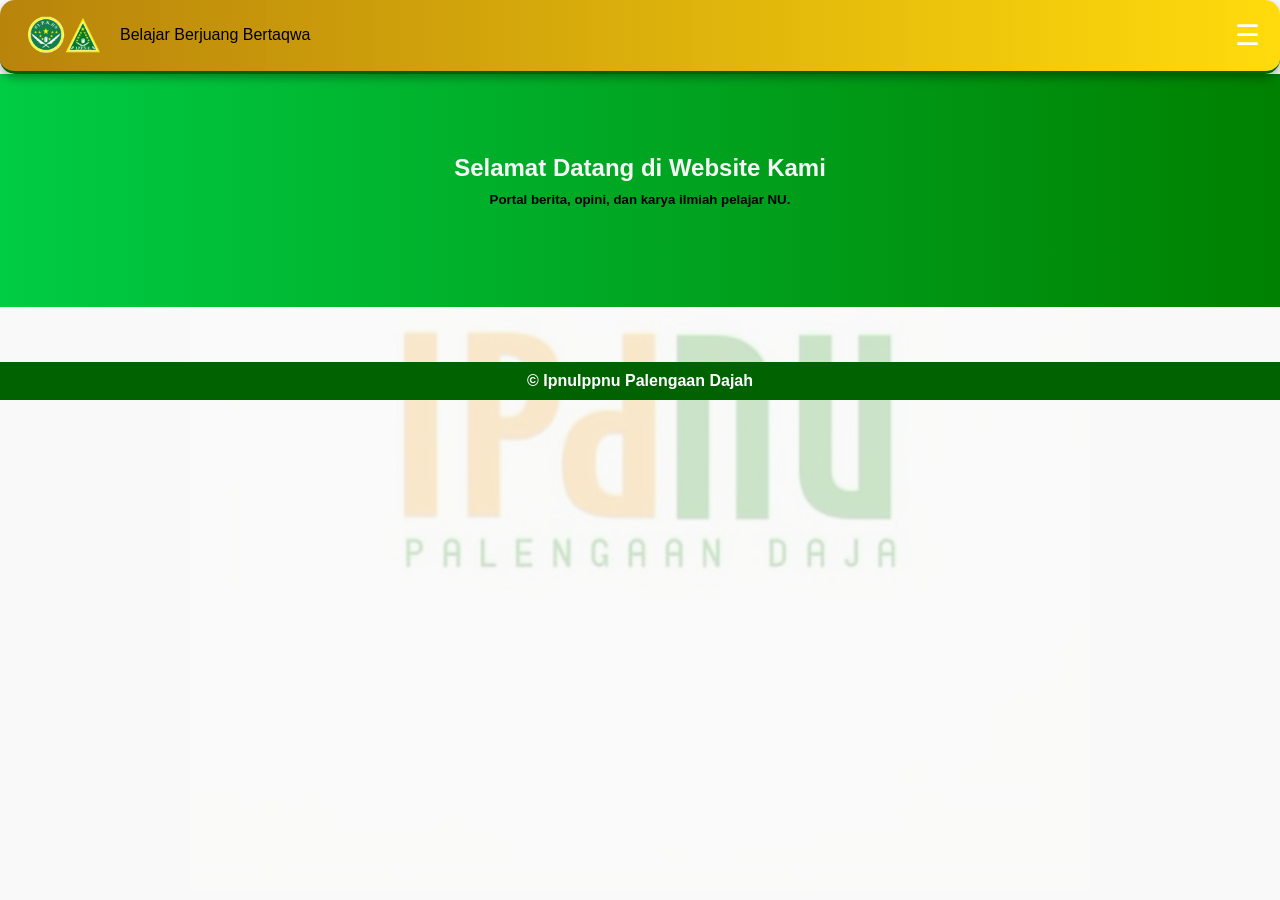
<file: index.html>
<!DOCTYPE html>
<html lang="id">
  <head>
    <meta charset="UTF-8" />
    <meta name="viewport" content="width=device-width, initial-scale=1.0" />
    <title>IPNU IPPNU Media</title>
    <link rel="stylesheet" href="style.css" />
    <script defer src="script.js"></script>
  </head>
  <body class="home">
    <!-- Navbar -->
    <header class="navbar">
      <div class="logo">
        <img src="assets/logo resmi.png.png" alt="Logo" />
        <span>Belajar Berjuang Bertaqwa</span>
      </div>

      <!-- Tombol menu selalu ada -->
      <button class="menu-toggle" id="menu-toggle">&#9776;</button>

      <nav class="nav-links" id="nav-links">
        <ul>
          <li><a href="index.html" class="active">Beranda</a></li>
          <li class="dropdown">
            <a href="#">Tentang Kami</a>
            <ul class="dropdown-menu">
              <li><a href="sejarah.html">Sejarah</a></li>
              <li><a href="visi-misi.html">Visi & Misi</a></li>
            </ul>
          </li>
          <li class="dropdown">
            <a href="#">Karya Ilmiah</a>
            <ul class="dropdown-menu">
              <li><a href="artikel.html">Artikel</a></li>
              <li><a href="opini.html">Opini</a></li>
              <li><a href="esai.html">Esai</a></li>
            </ul>
          </li>
          <li><a href="sarandanmasukan.html">Saran & Masukan</a></li>
        </ul>
      </nav>
    </header>

    <!-- Hero -->
    <section class="hero">
      <h1>Selamat Datang di Website Kami</h1>
      <h5><p>Portal berita, opini, dan karya ilmiah pelajar NU.</p></h5>
    </section>

    <footer>
      <p>&copy; IpnuIppnu Palengaan Dajah</p>
    </footer>
  </body>
</html>
</file>
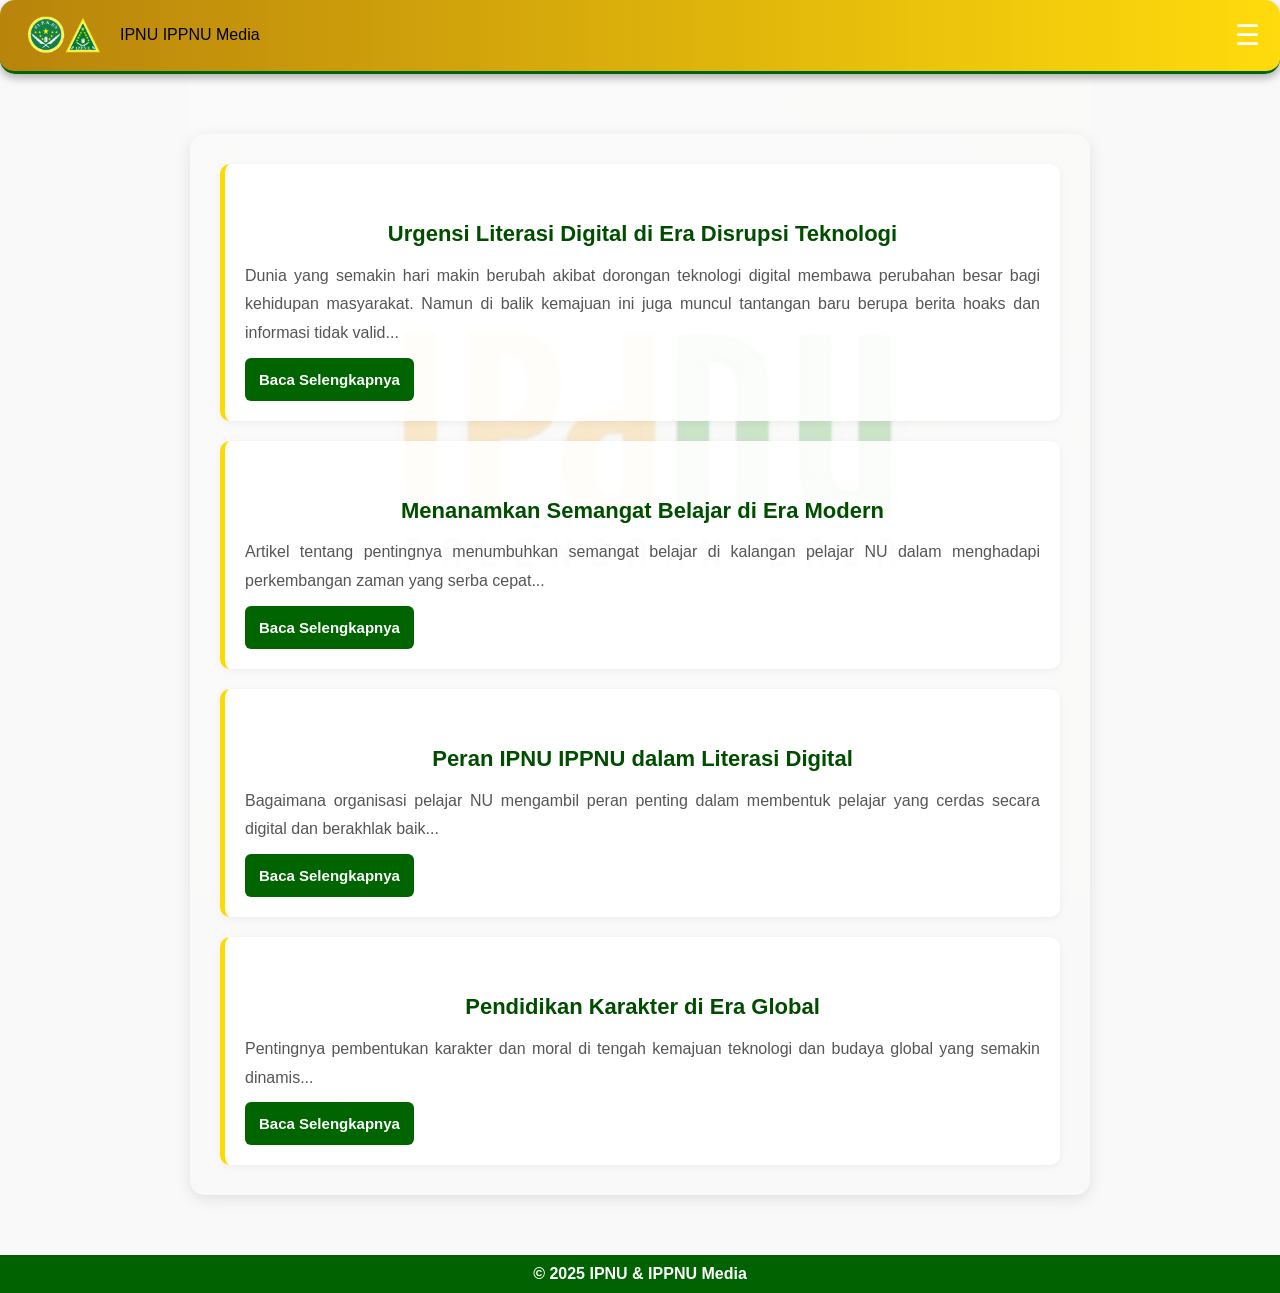
<file: artikel.html>
<!DOCTYPE html>
<html lang="id">
  <head>
    <meta charset="UTF-8" />
    <meta name="viewport" content="width=device-width, initial-scale=1.0" />
    <title>Artikel - IPNU IPPNU Media</title>
    <link rel="stylesheet" href="style.css" />
    <style>
      /* ======== Halaman Artikel ======== */
      .artikel-list {
        max-width: 900px;
        margin: 60px auto;
        background: rgba(255, 255, 255, 0.85);
        padding: 30px;
        border-radius: 15px;
        box-shadow: 0 4px 15px rgba(0, 0, 0, 0.1);
        display: flex;
        flex-direction: column;
        gap: 20px;
      }

      .artikel-card {
        background: rgba(255, 255, 255, 0.9);
        border-left: 5px solid #ffd900;
        border-radius: 10px;
        padding: 20px;
        box-shadow: 0 2px 8px rgba(0, 0, 0, 0.05);
        transition: transform 0.3s, box-shadow 0.3s;
      }

      .artikel-card:hover {
        transform: translateY(-4px);
        box-shadow: 0 4px 12px rgba(0, 0, 0, 0.1);
      }

      .artikel-card h2 {
        color: #004d00;
        font-size: 22px;
        margin-bottom: 8px;
      }

      .artikel-card p {
        color: #555;
        font-size: 16px;
        text-align: justify;
        margin-bottom: 10px;
      }

      .btn-baca {
        display: inline-block;
        background: #006400;
        color: #fff;
        padding: 8px 14px;
        border-radius: 6px;
        font-size: 15px;
        text-decoration: none;
        font-weight: bold;
        transition: background 0.3s;
      }

      .btn-baca:hover {
        background: #ffd900;
        color: #004d00;
      }

      @media (max-width: 768px) {
        .artikel-list {
          padding: 20px;
        }
        .artikel-card h2 {
          font-size: 20px;
        }
        .artikel-card p {
          font-size: 15px;
        }
      }
    </style>
  </head>
  <body>
    <!-- Navbar -->
    <header class="navbar">
      <div class="logo">
        <img src="assets/logo resmi.png.png" alt="Logo" />
        <span>IPNU IPPNU Media</span>
      </div>
      <button class="menu-toggle" id="menu-toggle">&#9776;</button>

      <nav class="nav-links" id="nav-links">
        <ul>
          <li><a href="index.html">Beranda</a></li>
          <li class="dropdown">
            <a href="#">Tentang Kami</a>
            <ul class="dropdown-menu">
              <li><a href="sejarah.html">Sejarah</a></li>
              <li><a href="visi-misi.html">Visi & Misi</a></li>
            </ul>
          </li>

          <li class="dropdown">
            <a href="#" class="active">Karya Ilmiah</a>
            <ul class="dropdown-menu">
              <li><a href="artikel.html" class="active">Artikel</a></li>
              <li><a href="opini.html">Opini</a></li>
              <li><a href="esai.html">Esai</a></li>
              <li><a href="puisi.html">Puisi</a></li>
            </ul>
          </li>
          <li><a href="sarandanmasukan.html">Saran & Masukan</a></li>
        </ul>
      </nav>
    </header>

    <!-- Daftar Artikel -->
    <main class="artikel-list">
      <div class="artikel-card">
        <h2>Urgensi Literasi Digital di Era Disrupsi Teknologi</h2>
        <p>
          Dunia yang semakin hari makin berubah akibat dorongan teknologi
          digital membawa perubahan besar bagi kehidupan masyarakat. Namun di
          balik kemajuan ini juga muncul tantangan baru berupa berita hoaks dan
          informasi tidak valid...
        </p>
        <a href="artikel1.html" class="btn-baca">Baca Selengkapnya</a>
      </div>

      <div class="artikel-card">
        <h2>Menanamkan Semangat Belajar di Era Modern</h2>
        <p>
          Artikel tentang pentingnya menumbuhkan semangat belajar di kalangan
          pelajar NU dalam menghadapi perkembangan zaman yang serba cepat...
        </p>
        <a href="artikel2.html" class="btn-baca">Baca Selengkapnya</a>
      </div>

      <div class="artikel-card">
        <h2>Peran IPNU IPPNU dalam Literasi Digital</h2>
        <p>
          Bagaimana organisasi pelajar NU mengambil peran penting dalam
          membentuk pelajar yang cerdas secara digital dan berakhlak baik...
        </p>
        <a href="artikel3.html" class="btn-baca">Baca Selengkapnya</a>
      </div>

      <div class="artikel-card">
        <h2>Pendidikan Karakter di Era Global</h2>
        <p>
          Pentingnya pembentukan karakter dan moral di tengah kemajuan teknologi
          dan budaya global yang semakin dinamis...
        </p>
        <a href="artikel4.html" class="btn-baca">Baca Selengkapnya</a>
      </div>
    </main>

    <!-- Footer -->
    <footer>
      <p>&copy; 2025 IPNU & IPPNU Media</p>
    </footer>

    <!-- Script -->
    <script>
      document
        .getElementById("menu-toggle")
        .addEventListener("click", function () {
          document.getElementById("nav-links").classList.toggle("active");
        });
    </script>
  </body>
</html>
</file>
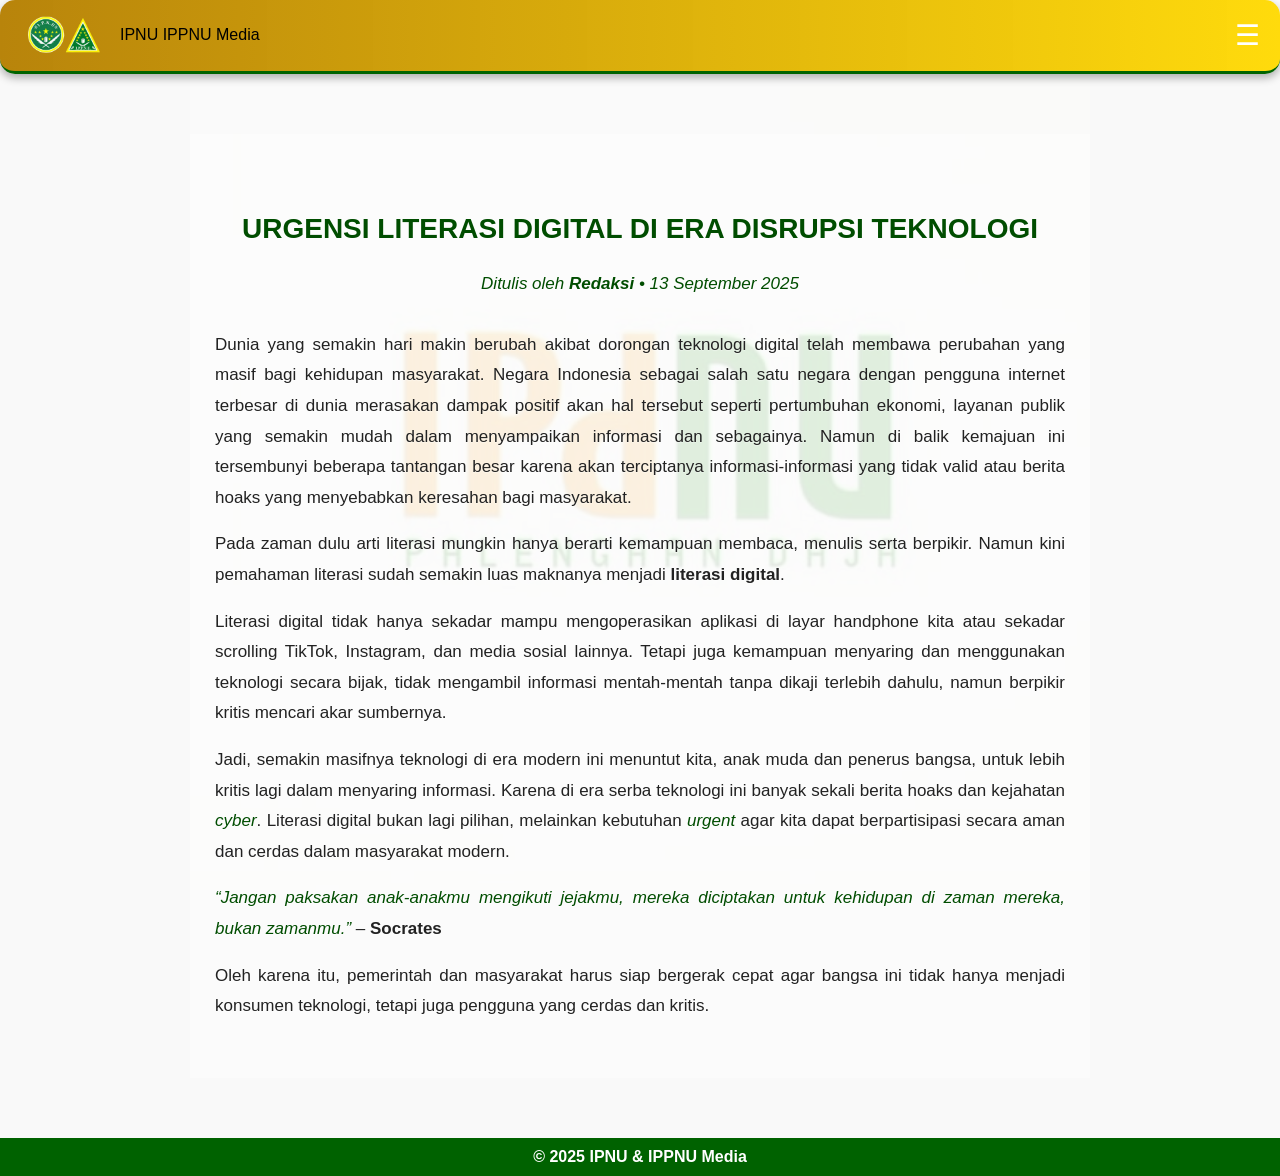
<file: artikel1.html>
<!DOCTYPE html>
<html lang="id">
  <head>
    <meta charset="UTF-8" />
    <meta name="viewport" content="width=device-width, initial-scale=1.0" />
    <title>Urgensi Literasi Digital di Era Disrupsi Teknologi</title>
    <link rel="stylesheet" href="style.css" />
    <style>
      /* Hapus box putih & biarkan background terlihat */
      main.artikel-page {
        max-width: 900px;
        margin: 60px auto;
        background: transparent; /* hilangkan warna latar */
        padding: 40px 25px;
        line-height: 1.8;
        color: #222;
        text-shadow: 0 1px 1px rgba(255, 255, 255, 0.4); /* biar tetap jelas di atas background */
      }

      .artikel-page h2 {
        color: #004d00;
        text-align: center;
        font-size: 28px;
        margin-bottom: 15px;
      }

      .artikel-page .meta {
        text-align: center;
        color: #333;
        font-style: italic;
        margin-bottom: 30px;
      }

      .artikel-page p {
        text-align: justify;
        margin-bottom: 16px;
        font-size: 17px;
      }

      .artikel-page i {
        color: #004d00;
      }
    </style>
  </head>
  <body>
    <!-- Navbar -->
    <header class="navbar">
      <div class="logo">
        <img src="assets/logo resmi.png.png" alt="Logo" />
        <span>IPNU IPPNU Media</span>
      </div>
      <button class="menu-toggle" id="menu-toggle">&#9776;</button>

      <nav class="nav-links" id="nav-links">
        <ul>
          <li><a href="index.html">Beranda</a></li>
          <li class="dropdown">
            <a href="#">Tentang Kami</a>
            <ul class="dropdown-menu">
              <li><a href="sejarah.html">Sejarah</a></li>
              <li><a href="visi-misi.html">Visi & Misi</a></li>
            </ul>
          </li>
          <li class="dropdown">
            <a href="#" class="active">Karya Ilmiah</a>
            <ul class="dropdown-menu">
              <li><a href="artikel.html" class="active">Artikel</a></li>
              <li><a href="opini.html">Opini</a></li>
              <li><a href="esai.html">Esai</a></li>
              <li><a href="puisi.html">Puisi</a></li>
            </ul>
          </li>
          <li><a href="sarandanmasukan.html">Saran & Masukan</a></li>
        </ul>
      </nav>
    </header>

    <!-- Isi Artikel -->
    <main class="artikel-page">
      <article class="artikel">
        <h2>URGENSI LITERASI DIGITAL DI ERA DISRUPSI TEKNOLOGI</h2>
        <p class="meta">
          <i>Ditulis oleh <b>Redaksi</b> • 13 September 2025</i>
        </p>

        <p>
          Dunia yang semakin hari makin berubah akibat dorongan teknologi
          digital telah membawa perubahan yang masif bagi kehidupan masyarakat.
          Negara Indonesia sebagai salah satu negara dengan pengguna internet
          terbesar di dunia merasakan dampak positif akan hal tersebut seperti
          pertumbuhan ekonomi, layanan publik yang semakin mudah dalam
          menyampaikan informasi dan sebagainya. Namun di balik kemajuan ini
          tersembunyi beberapa tantangan besar karena akan terciptanya
          informasi-informasi yang tidak valid atau berita hoaks yang
          menyebabkan keresahan bagi masyarakat.
        </p>

        <p>
          Pada zaman dulu arti literasi mungkin hanya berarti kemampuan membaca,
          menulis serta berpikir. Namun kini pemahaman literasi sudah semakin
          luas maknanya menjadi <b>literasi digital</b>.
        </p>

        <p>
          Literasi digital tidak hanya sekadar mampu mengoperasikan aplikasi di
          layar handphone kita atau sekadar scrolling TikTok, Instagram, dan
          media sosial lainnya. Tetapi juga kemampuan menyaring dan menggunakan
          teknologi secara bijak, tidak mengambil informasi mentah-mentah tanpa
          dikaji terlebih dahulu, namun berpikir kritis mencari akar sumbernya.
        </p>

        <p>
          Jadi, semakin masifnya teknologi di era modern ini menuntut kita, anak
          muda dan penerus bangsa, untuk lebih kritis lagi dalam menyaring
          informasi. Karena di era serba teknologi ini banyak sekali berita
          hoaks dan kejahatan <i>cyber</i>. Literasi digital bukan lagi pilihan,
          melainkan kebutuhan <i>urgent</i> agar kita dapat berpartisipasi
          secara aman dan cerdas dalam masyarakat modern.
        </p>

        <p>
          <i
            >“Jangan paksakan anak-anakmu mengikuti jejakmu, mereka diciptakan
            untuk kehidupan di zaman mereka, bukan zamanmu.”</i
          >
          – <b>Socrates</b>
        </p>

        <p>
          Oleh karena itu, pemerintah dan masyarakat harus siap bergerak cepat
          agar bangsa ini tidak hanya menjadi konsumen teknologi, tetapi juga
          pengguna yang cerdas dan kritis.
        </p>
      </article>
    </main>

    <!-- Footer -->
    <footer>
      <p>&copy; 2025 IPNU & IPPNU Media</p>
    </footer>

    <!-- Script -->
    <script>
      document
        .getElementById("menu-toggle")
        .addEventListener("click", function () {
          document.getElementById("nav-links").classList.toggle("active");
        });
    </script>
  </body>
</html>
</file>
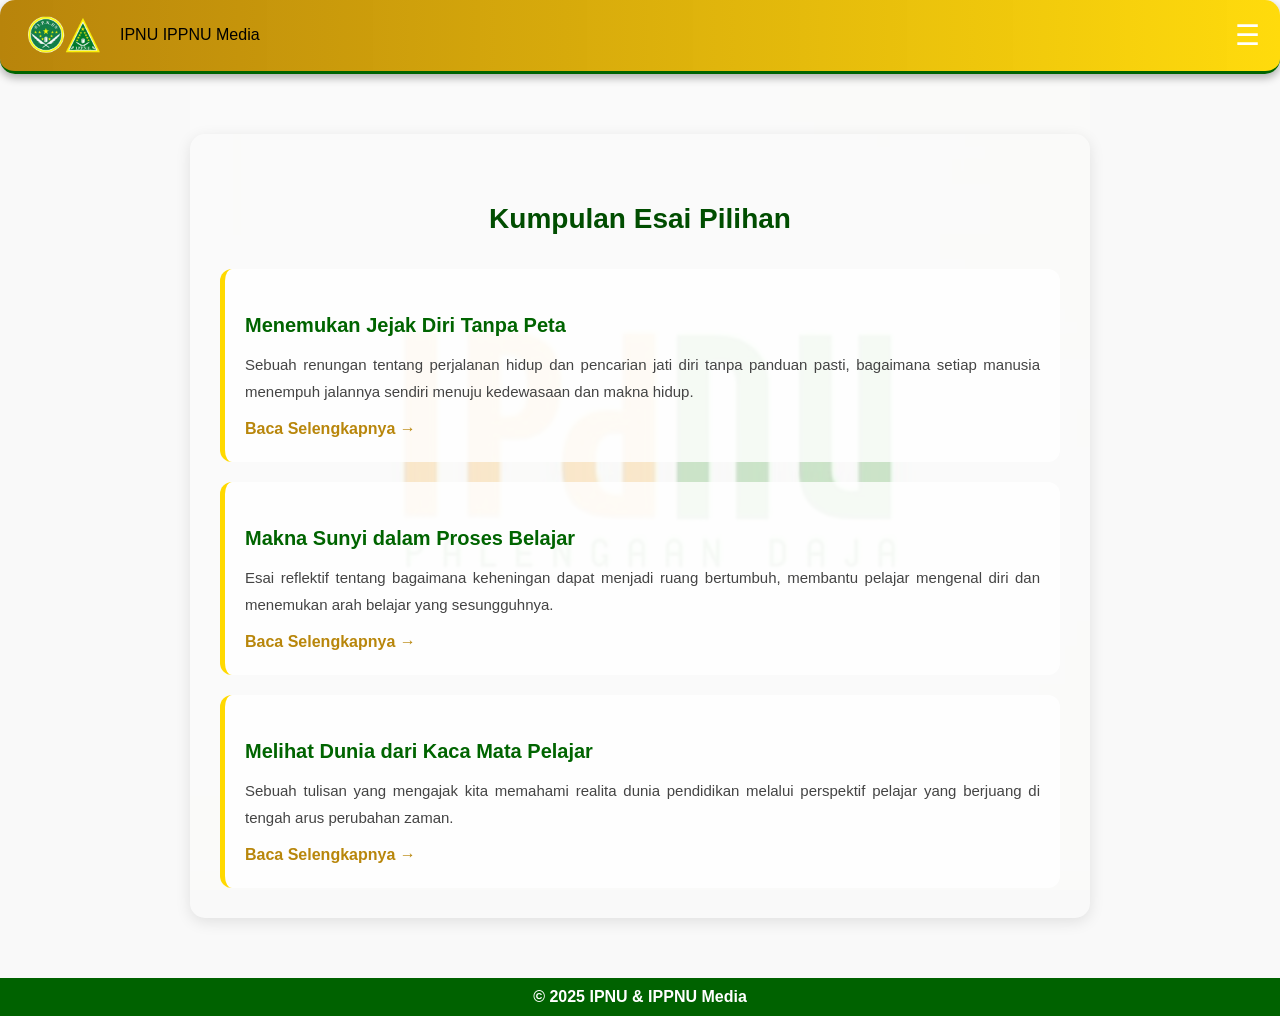
<file: esai.html>
<!DOCTYPE html>
<html lang="id">
  <head>
    <meta charset="UTF-8" />
    <meta name="viewport" content="width=device-width, initial-scale=1.0" />
    <title>Esai - IPNU IPPNU Media</title>
    <link rel="stylesheet" href="style.css" />
    <style>
      /* ======== Styling Tambahan untuk Halaman Esai ======== */
      .esai-page {
        max-width: 900px;
        margin: 60px auto;
        background: rgba(255, 255, 255, 0.7);
        padding: 30px;
        border-radius: 15px;
        box-shadow: 0 4px 15px rgba(0, 0, 0, 0.1);
      }

      .esai-page h2 {
        color: #004d00;
        text-align: center;
        font-size: 28px;
        margin-bottom: 25px;
      }

      .esai-cards {
        display: flex;
        flex-direction: column;
        gap: 20px;
      }

      .esai-card {
        background: rgba(255, 255, 255, 0.8);
        border-left: 5px solid #ffd900;
        padding: 18px 20px;
        border-radius: 12px;
        transition: transform 0.3s, box-shadow 0.3s;
      }

      .esai-card:hover {
        transform: translateY(-3px);
        box-shadow: 0 4px 12px rgba(0, 0, 0, 0.1);
      }

      .esai-card h3 {
        color: #006400;
        margin-bottom: 8px;
        font-size: 20px;
      }

      .esai-card p {
        color: #444;
        font-size: 15px;
        text-align: justify;
      }

      .esai-card a {
        display: inline-block;
        margin-top: 10px;
        font-weight: bold;
        color: #b8860b;
        text-decoration: none;
      }

      .esai-card a:hover {
        color: #006400;
        text-decoration: underline;
      }

      @media (max-width: 480px) {
        .esai-page {
          padding: 20px;
        }
        .esai-card {
          padding: 15px;
        }
      }
    </style>
  </head>
  <body>
    <!-- Navbar -->
    <header class="navbar">
      <div class="logo">
        <img src="assets/logo resmi.png.png" alt="Logo" />
        <span>IPNU IPPNU Media</span>
      </div>
      <button class="menu-toggle" id="menu-toggle">&#9776;</button>

      <nav class="nav-links" id="nav-links">
        <ul>
          <li><a href="index.html">Beranda</a></li>
          <li class="dropdown">
            <a href="#">Tentang Kami</a>
            <ul class="dropdown-menu">
              <li><a href="sejarah.html">Sejarah</a></li>
              <li><a href="visi-misi.html">Visi & Misi</a></li>
            </ul>
          </li>
          <li class="dropdown">
            <a href="#" class="active">Karya Ilmiah</a>
            <ul class="dropdown-menu">
              <li><a href="artikel.html">Artikel</a></li>
              <li><a href="opini.html">Opini</a></li>
              <li><a href="esai.html" class="active">Esai</a></li>
              <li><a href="puisi.html">Puisi</a></li>
            </ul>
          </li>
          <li><a href="sarandanmasukan.html">Saran & Masukan</a></li>
        </ul>
      </nav>
    </header>

    <!-- Halaman Esai -->
    <main class="esai-page">
      <h2>Kumpulan Esai Pilihan</h2>
      <div class="esai-cards">
        <!-- Card Esai 1 -->
        <div class="esai-card">
          <h3>Menemukan Jejak Diri Tanpa Peta</h3>
          <p>
            Sebuah renungan tentang perjalanan hidup dan pencarian jati diri
            tanpa panduan pasti, bagaimana setiap manusia menempuh jalannya
            sendiri menuju kedewasaan dan makna hidup.
          </p>
          <a href="esai1.html">Baca Selengkapnya →</a>
        </div>

        <!-- Tambahkan Esai Berikutnya di Bawah Ini -->
        <div class="esai-card">
          <h3>Makna Sunyi dalam Proses Belajar</h3>
          <p>
            Esai reflektif tentang bagaimana keheningan dapat menjadi ruang
            bertumbuh, membantu pelajar mengenal diri dan menemukan arah belajar
            yang sesungguhnya.
          </p>
          <a href="#">Baca Selengkapnya →</a>
        </div>

        <div class="esai-card">
          <h3>Melihat Dunia dari Kaca Mata Pelajar</h3>
          <p>
            Sebuah tulisan yang mengajak kita memahami realita dunia pendidikan
            melalui perspektif pelajar yang berjuang di tengah arus perubahan
            zaman.
          </p>
          <a href="#">Baca Selengkapnya →</a>
        </div>
      </div>
    </main>

    <!-- Footer -->
    <footer>
      <p>&copy; 2025 IPNU & IPPNU Media</p>
    </footer>

    <!-- Script -->
    <script>
      document
        .getElementById("menu-toggle")
        .addEventListener("click", function () {
          document.getElementById("nav-links").classList.toggle("active");
        });
    </script>
  </body>
</html>
</file>
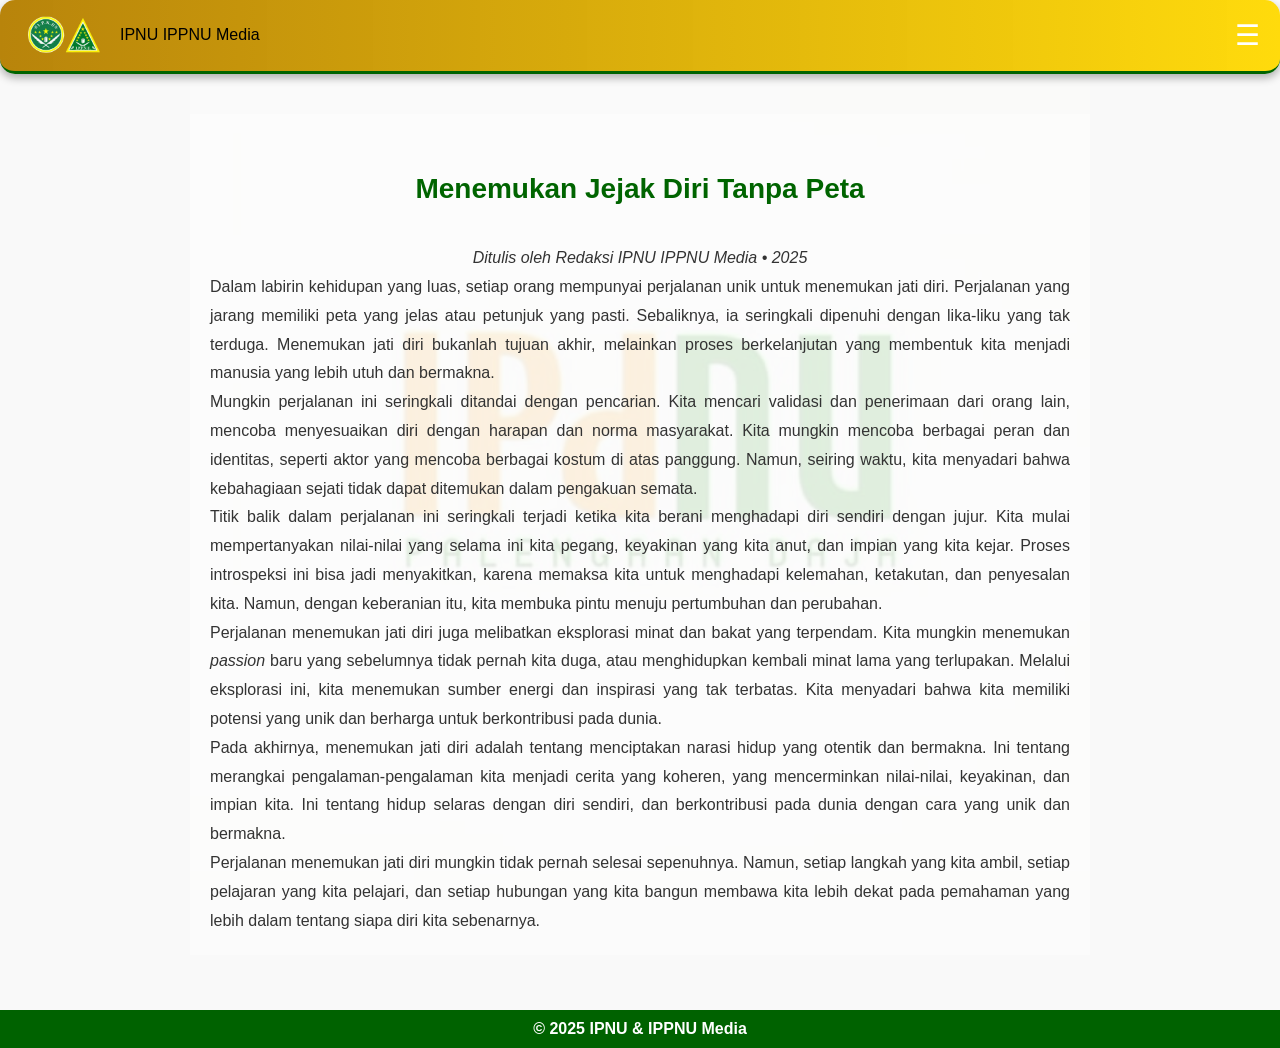
<file: esai1.html>
<!DOCTYPE html>
<html lang="id">
  <head>
    <meta charset="UTF-8" />
    <meta name="viewport" content="width=device-width, initial-scale=1.0" />
    <title>Esai - IPNU IPPNU Media</title>
    <link rel="stylesheet" href="style.css" />
  </head>
  <body>
    <!-- Navbar -->
    <header class="navbar">
      <div class="logo">
        <img src="assets/logo resmi.png.png" alt="Logo" />
        <span>IPNU IPPNU Media</span>
      </div>
      <button class="menu-toggle" id="menu-toggle">&#9776;</button>

      <nav class="nav-links" id="nav-links">
        <ul>
          <li><a href="index.html">Beranda</a></li>
          <li class="dropdown">
            <a href="#">Tentang Kami</a>
            <ul class="dropdown-menu">
              <li><a href="sejarah.html">Sejarah</a></li>
              <li><a href="visi-misi.html">Visi & Misi</a></li>
            </ul>
          </li>
          <li class="dropdown">
            <a href="#" class="active">Karya Ilmiah</a>
            <ul class="dropdown-menu">
              <li><a href="artikel.html">Artikel</a></li>
              <li><a href="opini.html">Opini</a></li>
              <li><a href="esai.html" class="active">Esai</a></li>
              <li><a href="puisi.html">Puisi</a></li>
            </ul>
          </li>
          <li><a href="sarandanmasukan.html">Saran & Masukan</a></li>
        </ul>
      </nav>
    </header>

    <!-- Halaman Esai -->
    <main class="artikel-page">
      <article class="artikel">
        <h2>Menemukan Jejak Diri Tanpa Peta</h2>
        <p class="meta"><i>Ditulis oleh Redaksi IPNU IPPNU Media • 2025</i></p>

        <p>
          Dalam labirin kehidupan yang luas, setiap orang mempunyai perjalanan
          unik untuk menemukan jati diri. Perjalanan yang jarang memiliki peta
          yang jelas atau petunjuk yang pasti. Sebaliknya, ia seringkali
          dipenuhi dengan lika-liku yang tak terduga. Menemukan jati diri
          bukanlah tujuan akhir, melainkan proses berkelanjutan yang membentuk
          kita menjadi manusia yang lebih utuh dan bermakna.
        </p>

        <p>
          Mungkin perjalanan ini seringkali ditandai dengan pencarian. Kita
          mencari validasi dan penerimaan dari orang lain, mencoba menyesuaikan
          diri dengan harapan dan norma masyarakat. Kita mungkin mencoba
          berbagai peran dan identitas, seperti aktor yang mencoba berbagai
          kostum di atas panggung. Namun, seiring waktu, kita menyadari bahwa
          kebahagiaan sejati tidak dapat ditemukan dalam pengakuan semata.
        </p>

        <p>
          Titik balik dalam perjalanan ini seringkali terjadi ketika kita berani
          menghadapi diri sendiri dengan jujur. Kita mulai mempertanyakan
          nilai-nilai yang selama ini kita pegang, keyakinan yang kita anut, dan
          impian yang kita kejar. Proses introspeksi ini bisa jadi menyakitkan,
          karena memaksa kita untuk menghadapi kelemahan, ketakutan, dan
          penyesalan kita. Namun, dengan keberanian itu, kita membuka pintu
          menuju pertumbuhan dan perubahan.
        </p>

        <p>
          Perjalanan menemukan jati diri juga melibatkan eksplorasi minat dan
          bakat yang terpendam. Kita mungkin menemukan <i>passion</i> baru yang
          sebelumnya tidak pernah kita duga, atau menghidupkan kembali minat
          lama yang terlupakan. Melalui eksplorasi ini, kita menemukan sumber
          energi dan inspirasi yang tak terbatas. Kita menyadari bahwa kita
          memiliki potensi yang unik dan berharga untuk berkontribusi pada
          dunia.
        </p>

        <p>
          Pada akhirnya, menemukan jati diri adalah tentang menciptakan narasi
          hidup yang otentik dan bermakna. Ini tentang merangkai
          pengalaman-pengalaman kita menjadi cerita yang koheren, yang
          mencerminkan nilai-nilai, keyakinan, dan impian kita. Ini tentang
          hidup selaras dengan diri sendiri, dan berkontribusi pada dunia dengan
          cara yang unik dan bermakna.
        </p>

        <p>
          Perjalanan menemukan jati diri mungkin tidak pernah selesai
          sepenuhnya. Namun, setiap langkah yang kita ambil, setiap pelajaran
          yang kita pelajari, dan setiap hubungan yang kita bangun membawa kita
          lebih dekat pada pemahaman yang lebih dalam tentang siapa diri kita
          sebenarnya.
        </p>
      </article>
    </main>

    <!-- Footer -->
    <footer>
      <p>&copy; 2025 IPNU & IPPNU Media</p>
    </footer>

    <!-- Script -->
    <script>
      document
        .getElementById("menu-toggle")
        .addEventListener("click", function () {
          document.getElementById("nav-links").classList.toggle("active");
        });
    </script>
  </body>
</html>
</file>
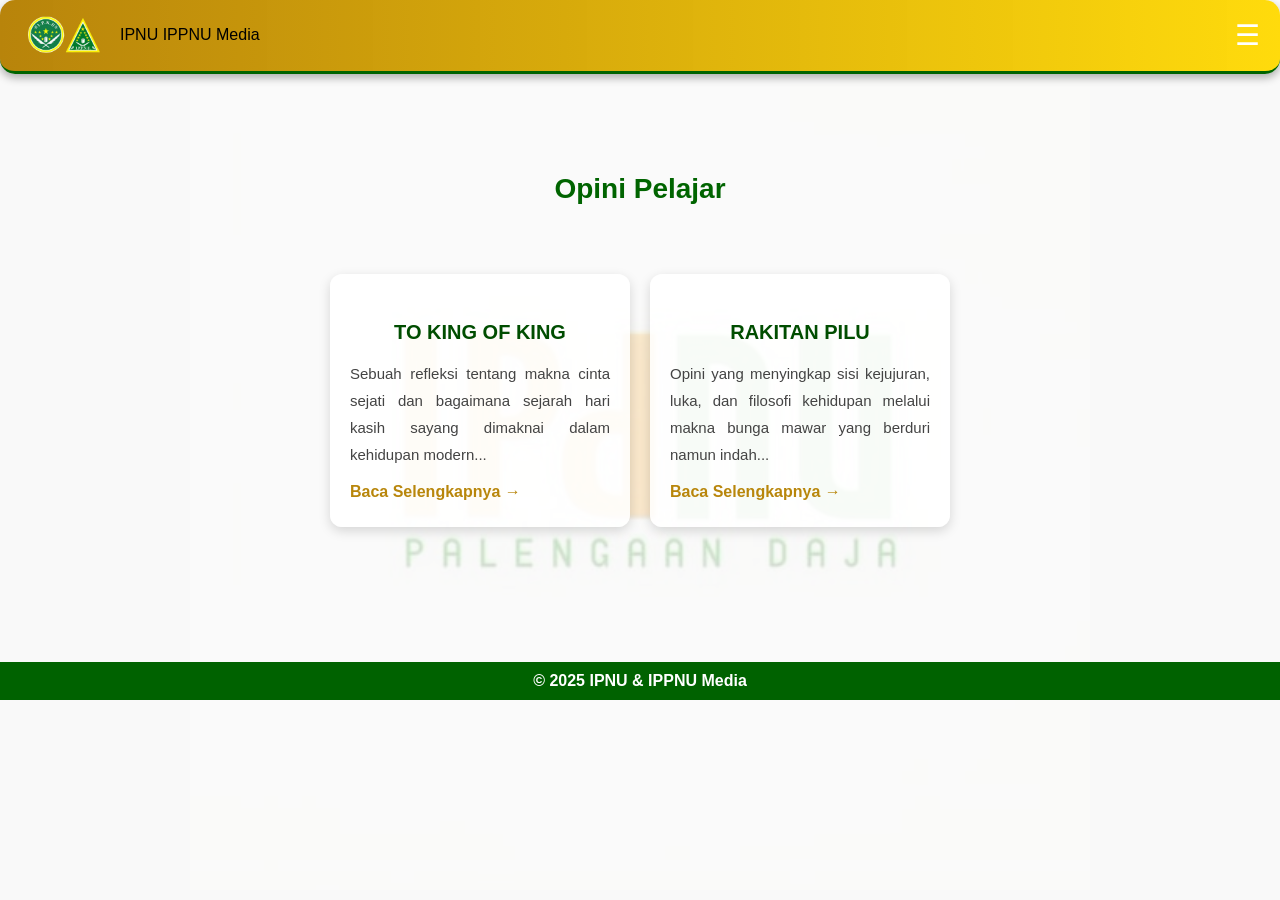
<file: opini.html>
<!DOCTYPE html>
<html lang="id">
  <head>
    <meta charset="UTF-8" />
    <meta name="viewport" content="width=device-width, initial-scale=1.0" />
    <title>Opini - IPNU IPPNU Media</title>
    <link rel="stylesheet" href="style.css" />
    <style>
      .opini-container {
        max-width: 1000px;
        margin: 60px auto;
        display: flex;
        flex-wrap: wrap;
        justify-content: center;
        gap: 20px;
      }

      .opini-card {
        background: rgba(255, 255, 255, 0.85);
        border-radius: 12px;
        box-shadow: 0 4px 12px rgba(0, 0, 0, 0.15);
        width: 300px;
        padding: 20px;
        transition: transform 0.3s, box-shadow 0.3s;
      }

      .opini-card:hover {
        transform: translateY(-5px);
        box-shadow: 0 6px 16px rgba(0, 0, 0, 0.2);
      }

      .opini-card h3 {
        color: #004d00;
        font-size: 20px;
        margin-bottom: 10px;
      }

      .opini-card p {
        color: #444;
        font-size: 15px;
        text-align: justify;
      }

      .opini-card a {
        display: inline-block;
        margin-top: 10px;
        color: #b8860b;
        text-decoration: none;
        font-weight: bold;
      }

      .opini-card a:hover {
        color: #006400;
        text-decoration: underline;
      }
    </style>
  </head>
  <body>
    <!-- Navbar -->
    <header class="navbar">
      <div class="logo">
        <img src="assets/logo resmi.png.png" alt="Logo" />
        <span>IPNU IPPNU Media</span>
      </div>
      <button class="menu-toggle" id="menu-toggle">&#9776;</button>

      <nav class="nav-links" id="nav-links">
        <ul>
          <li><a href="index.html">Beranda</a></li>
          <li class="dropdown">
            <a href="#">Tentang Kami</a>
            <ul class="dropdown-menu">
              <li><a href="sejarah.html">Sejarah</a></li>
              <li><a href="visi-misi.html">Visi & Misi</a></li>
            </ul>
          </li>
          <li class="dropdown">
            <a href="#" class="active">Karya Ilmiah</a>
            <ul class="dropdown-menu">
              <li><a href="artikel.html">Artikel</a></li>
              <li><a href="opini.html" class="active">Opini</a></li>
              <li><a href="esai.html">Esai</a></li>
              <li><a href="puisi.html">Puisi</a></li>
            </ul>
          </li>
          <li><a href="sarandanmasukan.html">Saran & Masukan</a></li>
        </ul>
      </nav>
    </header>

    <!-- Konten -->
    <main>
      <h2 style="text-align: center; color: #006400; margin-top: 30px">
        Opini Pelajar
      </h2>

      <section class="opini-container">
        <div class="opini-card">
          <h3>TO KING OF KING</h3>
          <p>
            Sebuah refleksi tentang makna cinta sejati dan bagaimana sejarah
            hari kasih sayang dimaknai dalam kehidupan modern...
          </p>
          <a href="opini1.html">Baca Selengkapnya →</a>
        </div>

        <div class="opini-card">
          <h3>RAKITAN PILU</h3>
          <p>
            Opini yang menyingkap sisi kejujuran, luka, dan filosofi kehidupan
            melalui makna bunga mawar yang berduri namun indah...
          </p>
          <a href="opini2.html">Baca Selengkapnya →</a>
        </div>
      </section>
    </main>

    <!-- Footer -->
    <footer>
      <p>&copy; 2025 IPNU & IPPNU Media</p>
    </footer>

    <script>
      document
        .getElementById("menu-toggle")
        .addEventListener("click", function () {
          document.getElementById("nav-links").classList.toggle("active");
        });
    </script>
  </body>
</html>
</file>
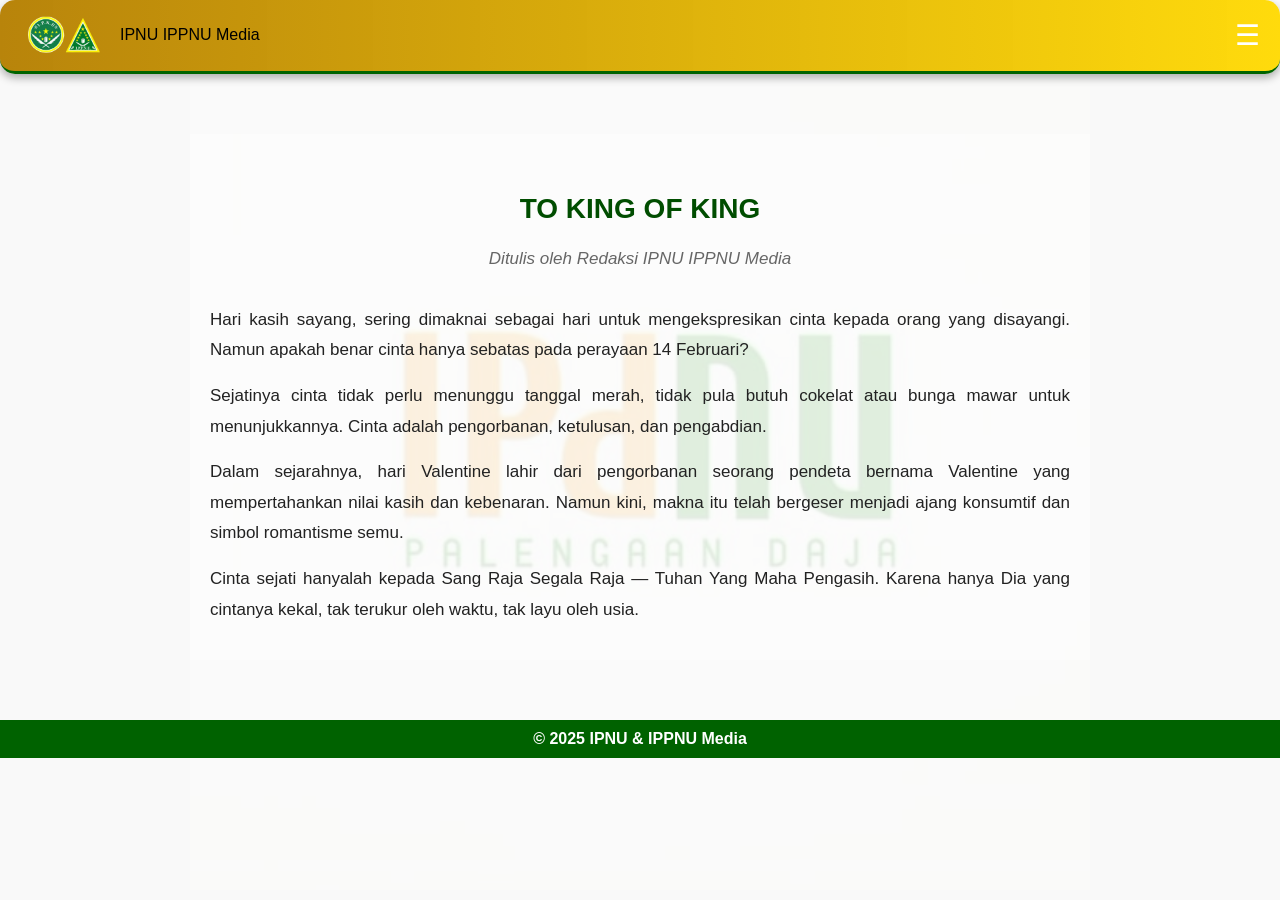
<file: opini1.html>
<!DOCTYPE html>
<html lang="id">
  <head>
    <meta charset="UTF-8" />
    <meta name="viewport" content="width=device-width, initial-scale=1.0" />
    <title>TO KING OF KING - Opini</title>
    <link rel="stylesheet" href="style.css" />
    <style>
      .artikel-page {
        max-width: 900px;
        margin: 60px auto;
        background: transparent;
        padding: 20px;
        color: #222;
        line-height: 1.8;
      }
      .artikel-page h2 {
        text-align: center;
        color: #004d00;
        margin-bottom: 10px;
      }
      .artikel-page .meta {
        text-align: center;
        font-style: italic;
        color: #666;
        margin-bottom: 30px;
      }
      .artikel-page p {
        text-align: justify;
        margin-bottom: 15px;
        font-size: 17px;
      }
    </style>
  </head>
  <body>
    <header class="navbar">
      <div class="logo">
        <img src="assets/logo resmi.png.png" alt="Logo" />
        <span>IPNU IPPNU Media</span>
      </div>
      <button class="menu-toggle" id="menu-toggle">&#9776;</button>
      <nav class="nav-links" id="nav-links">
        <ul>
          <li><a href="index.html">Beranda</a></li>
          <li class="dropdown">
            <a href="#">Tentang Kami</a>
            <ul class="dropdown-menu">
              <li><a href="sejarah.html">Sejarah</a></li>
              <li><a href="visi-misi.html">Visi & Misi</a></li>
            </ul>
          </li>
          <li class="dropdown">
            <a href="#" class="active">Karya Ilmiah</a>
            <ul class="dropdown-menu">
              <li><a href="artikel.html" class="active">Artikel</a></li>
              <li><a href="opini.html">Opini</a></li>
              <li><a href="esai.html">Esai</a></li>
              <li><a href="puisi.html">Puisi</a></li>
            </ul>
          </li>
          <li><a href="sarandanmasukan.html">Saran & Masukan</a></li>
        </ul>
      </nav>
    </header>

    <main class="artikel-page">
      <h2>TO KING OF KING</h2>
      <p class="meta">Ditulis oleh Redaksi IPNU IPPNU Media</p>

      <p>
        Hari kasih sayang, sering dimaknai sebagai hari untuk mengekspresikan
        cinta kepada orang yang disayangi. Namun apakah benar cinta hanya
        sebatas pada perayaan 14 Februari?
      </p>
      <p>
        Sejatinya cinta tidak perlu menunggu tanggal merah, tidak pula butuh
        cokelat atau bunga mawar untuk menunjukkannya. Cinta adalah pengorbanan,
        ketulusan, dan pengabdian.
      </p>
      <p>
        Dalam sejarahnya, hari Valentine lahir dari pengorbanan seorang pendeta
        bernama Valentine yang mempertahankan nilai kasih dan kebenaran. Namun
        kini, makna itu telah bergeser menjadi ajang konsumtif dan simbol
        romantisme semu.
      </p>
      <p>
        Cinta sejati hanyalah kepada Sang Raja Segala Raja — Tuhan Yang Maha
        Pengasih. Karena hanya Dia yang cintanya kekal, tak terukur oleh waktu,
        tak layu oleh usia.
      </p>
    </main>

    <footer>
      <p>&copy; 2025 IPNU & IPPNU Media</p>
    </footer>
    <script>
      document
        .getElementById("menu-toggle")
        .addEventListener("click", function () {
          document.getElementById("nav-links").classList.toggle("active");
        });
    </script>
  </body>
</html>
</file>
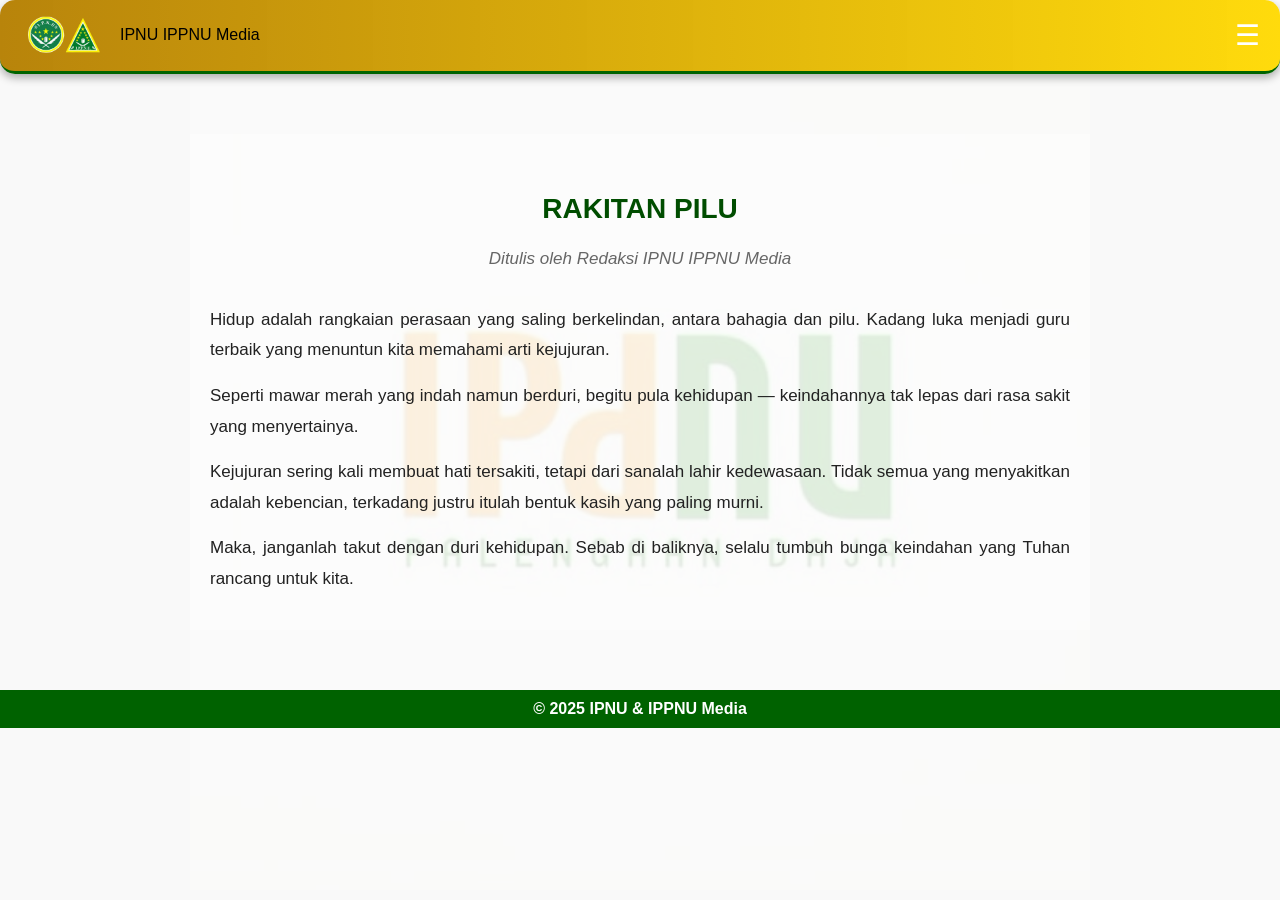
<file: opini2.html>
<!DOCTYPE html>
<html lang="id">
  <head>
    <meta charset="UTF-8" />
    <meta name="viewport" content="width=device-width, initial-scale=1.0" />
    <title>RAKITAN PILU - Opini</title>
    <link rel="stylesheet" href="style.css" />
    <style>
      .artikel-page {
        max-width: 900px;
        margin: 60px auto;
        background: transparent;
        padding: 20px;
        color: #222;
        line-height: 1.8;
      }
      .artikel-page h2 {
        text-align: center;
        color: #004d00;
        margin-bottom: 10px;
      }
      .artikel-page .meta {
        text-align: center;
        font-style: italic;
        color: #666;
        margin-bottom: 30px;
      }
      .artikel-page p {
        text-align: justify;
        margin-bottom: 15px;
        font-size: 17px;
      }
    </style>
  </head>
  <body>
    <header class="navbar">
      <div class="logo">
        <img src="assets/logo resmi.png.png" alt="Logo" />
        <span>IPNU IPPNU Media</span>
      </div>
      <button class="menu-toggle" id="menu-toggle">&#9776;</button>
      <nav class="nav-links" id="nav-links">
        <ul>
          <li><a href="index.html">Beranda</a></li>
          <li class="dropdown">
            <a href="#">Tentang Kami</a>
            <ul class="dropdown-menu">
              <li><a href="sejarah.html">Sejarah</a></li>
              <li><a href="visi-misi.html">Visi & Misi</a></li>
            </ul>
          </li>
          <li class="dropdown">
            <a href="#" class="active">Karya Ilmiah</a>
            <ul class="dropdown-menu">
              <li><a href="artikel.html" class="active">Artikel</a></li>
              <li><a href="opini.html">Opini</a></li>
              <li><a href="esai.html">Esai</a></li>
              <li><a href="puisi.html">Puisi</a></li>
            </ul>
          </li>
          <li><a href="sarandanmasukan.html">Saran & Masukan</a></li>
        </ul>
      </nav>
    </header>

    <main class="artikel-page">
      <h2>RAKITAN PILU</h2>
      <p class="meta">Ditulis oleh Redaksi IPNU IPPNU Media</p>

      <p>
        Hidup adalah rangkaian perasaan yang saling berkelindan, antara bahagia
        dan pilu. Kadang luka menjadi guru terbaik yang menuntun kita memahami
        arti kejujuran.
      </p>
      <p>
        Seperti mawar merah yang indah namun berduri, begitu pula kehidupan —
        keindahannya tak lepas dari rasa sakit yang menyertainya.
      </p>
      <p>
        Kejujuran sering kali membuat hati tersakiti, tetapi dari sanalah lahir
        kedewasaan. Tidak semua yang menyakitkan adalah kebencian, terkadang
        justru itulah bentuk kasih yang paling murni.
      </p>
      <p>
        Maka, janganlah takut dengan duri kehidupan. Sebab di baliknya, selalu
        tumbuh bunga keindahan yang Tuhan rancang untuk kita.
      </p>
    </main>

    <footer>
      <p>&copy; 2025 IPNU & IPPNU Media</p>
    </footer>
    <script>
      document
        .getElementById("menu-toggle")
        .addEventListener("click", function () {
          document.getElementById("nav-links").classList.toggle("active");
        });
    </script>
  </body>
</html>
</file>
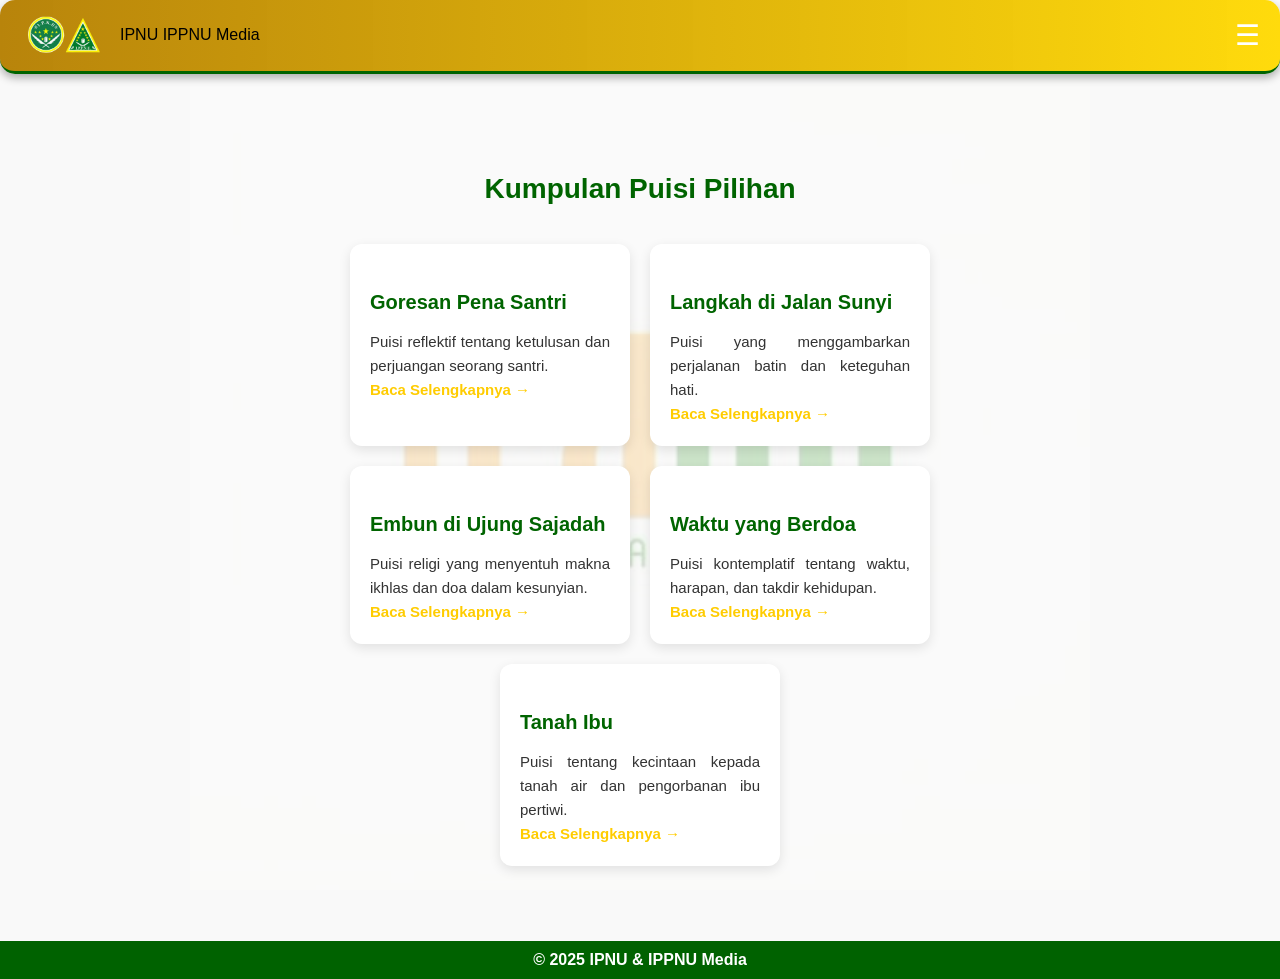
<file: puisi.html>
<!DOCTYPE html>
<html lang="id">
  <head>
    <meta charset="UTF-8" />
    <meta name="viewport" content="width=device-width, initial-scale=1.0" />
    <title>Kumpulan Puisi - IPNU IPPNU Media</title>
    <link rel="stylesheet" href="style.css" />
  </head>
  <body>
    <!-- Navbar -->
    <header class="navbar">
      <div class="logo">
        <img src="assets/logo resmi.png.png" alt="Logo" />
        <span>IPNU IPPNU Media</span>
      </div>
      <button class="menu-toggle" id="menu-toggle">&#9776;</button>

      <nav class="nav-links" id="nav-links">
        <ul>
          <li><a href="index.html">Beranda</a></li>
          <li class="dropdown">
            <a href="#">Tentang Kami</a>
            <ul class="dropdown-menu">
              <li><a href="sejarah.html">Sejarah</a></li>
              <li><a href="visi-misi.html">Visi & Misi</a></li>
            </ul>
          </li>

          <li class="dropdown">
            <a href="#" class="active">Karya Ilmiah</a>
            <ul class="dropdown-menu">
              <li><a href="artikel.html">Artikel</a></li>
              <li><a href="opini.html">Opini</a></li>
              <li><a href="esai.html">Esai</a></li>
              <li><a href="puisi.html" class="active">Puisi</a></li>
            </ul>
          </li>
          <li><a href="sarandanmasukan.html">Saran & Masukan</a></li>
        </ul>
      </nav>
    </header>

    <!-- Kumpulan Puisi -->
    <main>
      <h2>Kumpulan Puisi Pilihan</h2>
      <div class="karya-cards">
        <div class="card">
          <h3>Goresan Pena Santri</h3>
          <p>
            Puisi reflektif tentang ketulusan dan perjuangan seorang santri.
          </p>
          <p><a href="puisi1.html">Baca Selengkapnya →</a></p>
        </div>

        <div class="card">
          <h3>Langkah di Jalan Sunyi</h3>
          <p>Puisi yang menggambarkan perjalanan batin dan keteguhan hati.</p>
          <p><a href="puisi2.html">Baca Selengkapnya →</a></p>
        </div>

        <div class="card">
          <h3>Embun di Ujung Sajadah</h3>
          <p>
            Puisi religi yang menyentuh makna ikhlas dan doa dalam kesunyian.
          </p>
          <p><a href="puisi3.html">Baca Selengkapnya →</a></p>
        </div>

        <div class="card">
          <h3>Waktu yang Berdoa</h3>
          <p>
            Puisi kontemplatif tentang waktu, harapan, dan takdir kehidupan.
          </p>
          <p><a href="puisi4.html">Baca Selengkapnya →</a></p>
        </div>

        <div class="card">
          <h3>Tanah Ibu</h3>
          <p>
            Puisi tentang kecintaan kepada tanah air dan pengorbanan ibu
            pertiwi.
          </p>
          <p><a href="puisi5.html">Baca Selengkapnya →</a></p>
        </div>
      </div>
    </main>

    <!-- Footer -->
    <footer>
      <p>&copy; 2025 IPNU & IPPNU Media</p>
    </footer>

    <script>
      document
        .getElementById("menu-toggle")
        .addEventListener("click", function () {
          document.getElementById("nav-links").classList.toggle("active");
        });
    </script>
  </body>
</html>
</file>
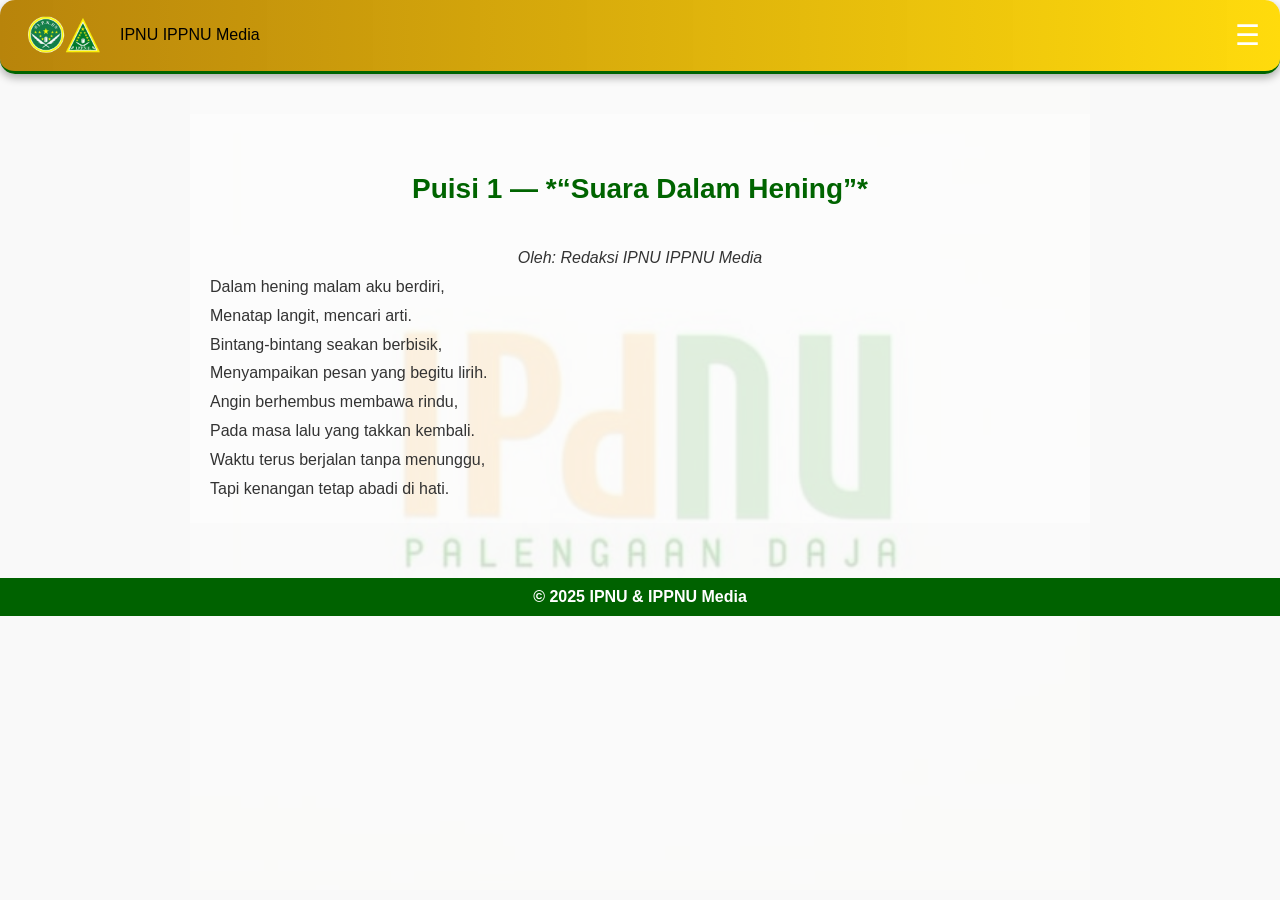
<file: puisi1.html>
<!DOCTYPE html>
<html lang="id">
  <head>
    <meta charset="UTF-8" />
    <meta name="viewport" content="width=device-width, initial-scale=1.0" />
    <title>Puisi 1 - IPNU IPPNU Media</title>
    <link rel="stylesheet" href="style.css" />
  </head>
  <body>
    <!-- Navbar -->
    <header class="navbar">
      <div class="logo">
        <img src="assets/logo resmi.png.png" alt="Logo" />
        <span>IPNU IPPNU Media</span>
      </div>
      <button class="menu-toggle" id="menu-toggle">&#9776;</button>
      <nav class="nav-links" id="nav-links">
        <ul>
          <li><a href="index.html">Beranda</a></li>
          <li class="dropdown">
            <a href="#">Tentang Kami</a>
            <ul class="dropdown-menu">
              <li><a href="sejarah.html">Sejarah</a></li>
              <li><a href="visi-misi.html">Visi & Misi</a></li>
            </ul>
          </li>
          <li class="dropdown">
            <a href="#" class="active">Karya Ilmiah</a>
            <ul class="dropdown-menu">
              <li><a href="artikel.html">Artikel</a></li>
              <li><a href="opini.html">Opini</a></li>
              <li><a href="esai.html">Esai</a></li>
              <li><a href="puisi.html" class="active">Puisi</a></li>
            </ul>
          </li>
          <li><a href="sarandanmasukan.html">Saran & Masukan</a></li>
        </ul>
      </nav>
    </header>

    <!-- Isi Puisi -->
    <main class="artikel-page">
      <article>
        <h2>Puisi 1 — *“Suara Dalam Hening”*</h2>
        <p class="meta"><i>Oleh: Redaksi IPNU IPPNU Media</i></p>

        <p>
          Dalam hening malam aku berdiri,<br />
          Menatap langit, mencari arti.<br />
          Bintang-bintang seakan berbisik,<br />
          Menyampaikan pesan yang begitu lirih.
        </p>

        <p>
          Angin berhembus membawa rindu,<br />
          Pada masa lalu yang takkan kembali.<br />
          Waktu terus berjalan tanpa menunggu,<br />
          Tapi kenangan tetap abadi di hati.
        </p>
      </article>
    </main>

    <!-- Footer -->
    <footer>
      <p>&copy; 2025 IPNU & IPPNU Media</p>
    </footer>

    <script>
      document
        .getElementById("menu-toggle")
        .addEventListener("click", function () {
          document.getElementById("nav-links").classList.toggle("active");
        });
    </script>
  </body>
</html>
</file>
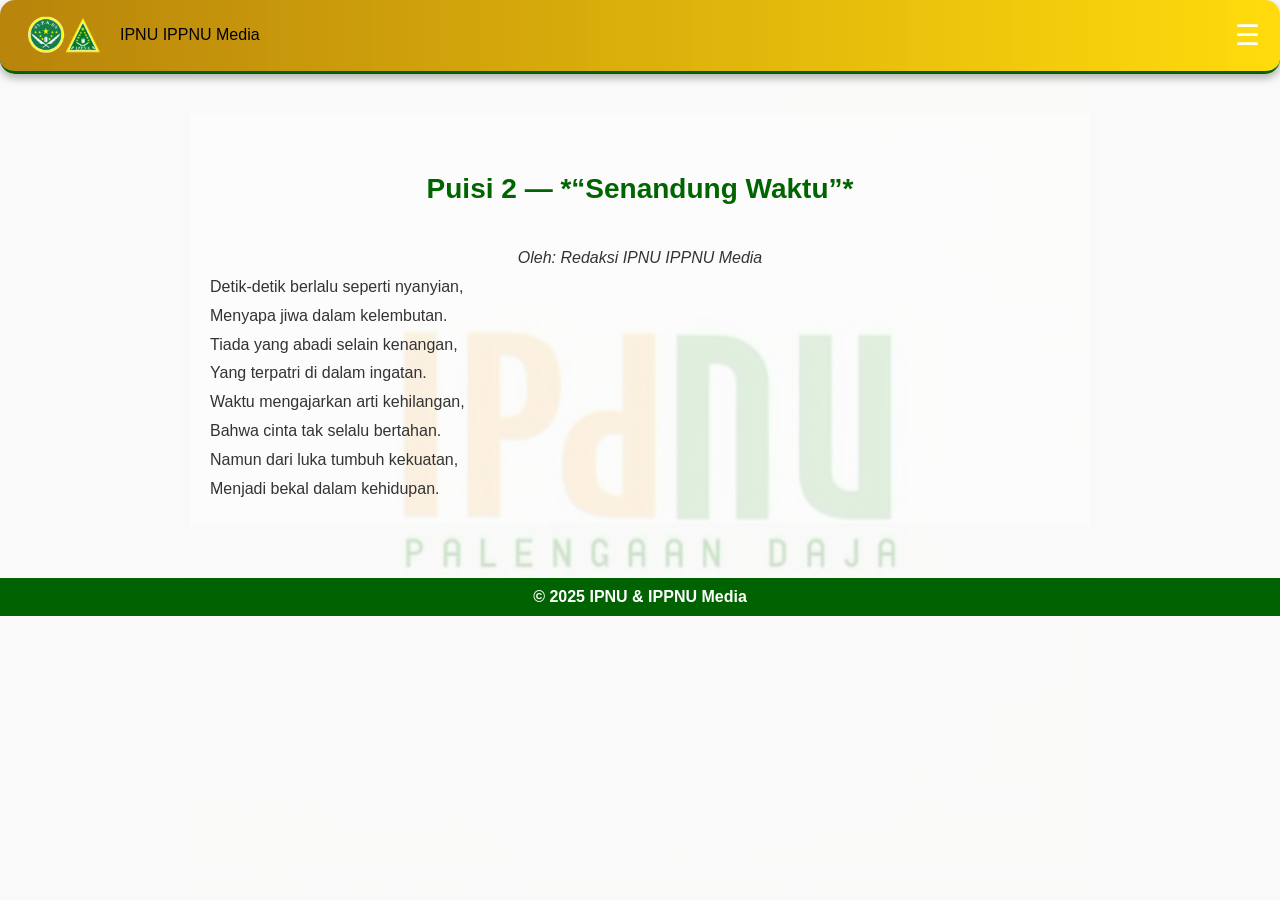
<file: puisi2.html>
<!DOCTYPE html>
<html lang="id">
  <head>
    <meta charset="UTF-8" />
    <meta name="viewport" content="width=device-width, initial-scale=1.0" />
    <title>Puisi 2 - IPNU IPPNU Media</title>
    <link rel="stylesheet" href="style.css" />
  </head>
  <body>
    <header class="navbar">
      <div class="logo">
        <img src="assets/logo resmi.png.png" alt="Logo" />
        <span>IPNU IPPNU Media</span>
      </div>
      <button class="menu-toggle" id="menu-toggle">&#9776;</button>
      <nav class="nav-links" id="nav-links">
        <ul>
          <li><a href="index.html">Beranda</a></li>
          <li class="dropdown">
            <a href="#">Tentang Kami</a>
            <ul class="dropdown-menu">
              <li><a href="sejarah.html">Sejarah</a></li>
              <li><a href="visi-misi.html">Visi & Misi</a></li>
            </ul>
          </li>
          <li class="dropdown">
            <a href="#" class="active">Karya Ilmiah</a>
            <ul class="dropdown-menu">
              <li><a href="artikel.html">Artikel</a></li>
              <li><a href="opini.html">Opini</a></li>
              <li><a href="esai.html">Esai</a></li>
              <li><a href="puisi.html" class="active">Puisi</a></li>
            </ul>
          </li>
          <li><a href="sarandanmasukan.html">Saran & Masukan</a></li>
        </ul>
      </nav>
    </header>

    <main class="artikel-page">
      <article>
        <h2>Puisi 2 — *“Senandung Waktu”*</h2>
        <p class="meta"><i>Oleh: Redaksi IPNU IPPNU Media</i></p>

        <p>
          Detik-detik berlalu seperti nyanyian,<br />
          Menyapa jiwa dalam kelembutan.<br />
          Tiada yang abadi selain kenangan,<br />
          Yang terpatri di dalam ingatan.
        </p>

        <p>
          Waktu mengajarkan arti kehilangan,<br />
          Bahwa cinta tak selalu bertahan.<br />
          Namun dari luka tumbuh kekuatan,<br />
          Menjadi bekal dalam kehidupan.
        </p>
      </article>
    </main>

    <footer>
      <p>&copy; 2025 IPNU & IPPNU Media</p>
    </footer>

    <script>
      document
        .getElementById("menu-toggle")
        .addEventListener("click", function () {
          document.getElementById("nav-links").classList.toggle("active");
        });
    </script>
  </body>
</html>
</file>
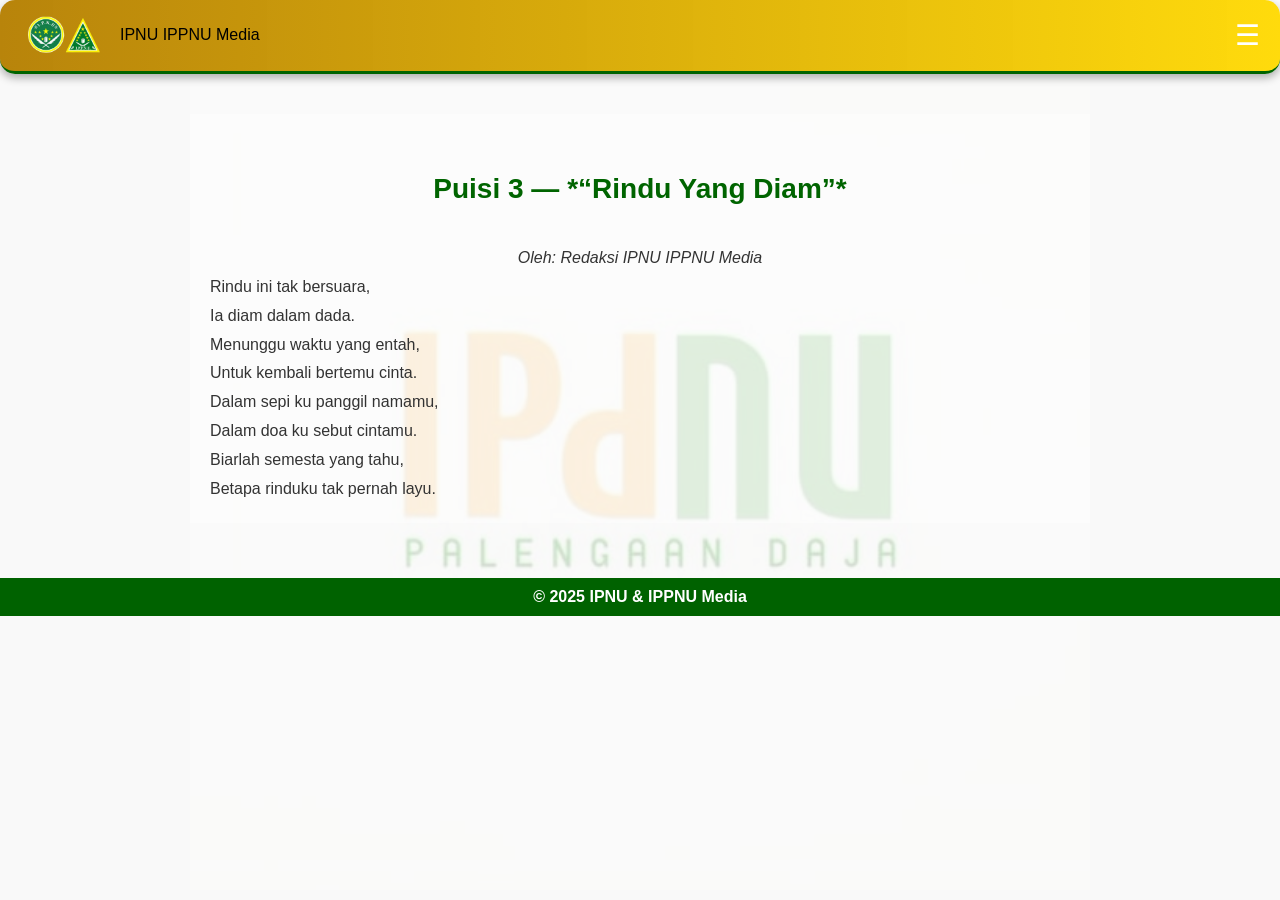
<file: puisi3.html>
<!DOCTYPE html>
<html lang="id">
  <head>
    <meta charset="UTF-8" />
    <meta name="viewport" content="width=device-width, initial-scale=1.0" />
    <title>Puisi 3 - IPNU IPPNU Media</title>
    <link rel="stylesheet" href="style.css" />
  </head>
  <body>
    <header class="navbar">
      <div class="logo">
        <img src="assets/logo resmi.png.png" alt="Logo" />
        <span>IPNU IPPNU Media</span>
      </div>
      <button class="menu-toggle" id="menu-toggle">&#9776;</button>
      <nav class="nav-links" id="nav-links">
        <ul>
          <li><a href="index.html">Beranda</a></li>
          <li class="dropdown">
            <a href="#">Tentang Kami</a>
            <ul class="dropdown-menu">
              <li><a href="sejarah.html">Sejarah</a></li>
              <li><a href="visi-misi.html">Visi & Misi</a></li>
            </ul>
          </li>
          <li class="dropdown">
            <a href="#" class="active">Karya Ilmiah</a>
            <ul class="dropdown-menu">
              <li><a href="artikel.html">Artikel</a></li>
              <li><a href="opini.html">Opini</a></li>
              <li><a href="esai.html">Esai</a></li>
              <li><a href="puisi.html" class="active">Puisi</a></li>
            </ul>
          </li>
          <li><a href="sarandanmasukan.html">Saran & Masukan</a></li>
        </ul>
      </nav>
    </header>

    <main class="artikel-page">
      <article>
        <h2>Puisi 3 — *“Rindu Yang Diam”*</h2>
        <p class="meta"><i>Oleh: Redaksi IPNU IPPNU Media</i></p>

        <p>
          Rindu ini tak bersuara,<br />
          Ia diam dalam dada.<br />
          Menunggu waktu yang entah,<br />
          Untuk kembali bertemu cinta.
        </p>

        <p>
          Dalam sepi ku panggil namamu,<br />
          Dalam doa ku sebut cintamu.<br />
          Biarlah semesta yang tahu,<br />
          Betapa rinduku tak pernah layu.
        </p>
      </article>
    </main>

    <footer>
      <p>&copy; 2025 IPNU & IPPNU Media</p>
    </footer>

    <script>
      document
        .getElementById("menu-toggle")
        .addEventListener("click", function () {
          document.getElementById("nav-links").classList.toggle("active");
        });
    </script>
  </body>
</html>
</file>
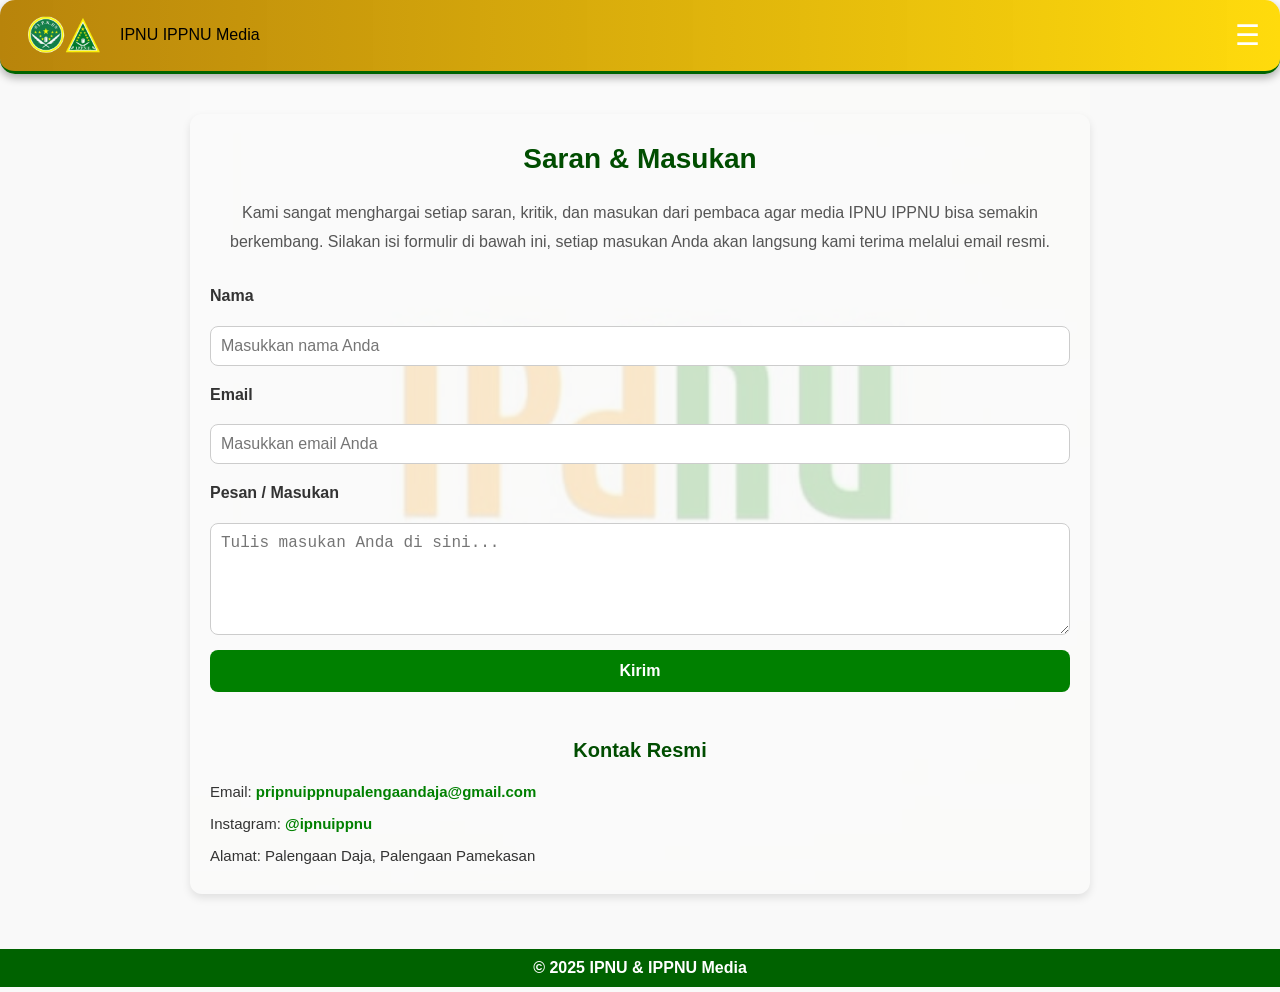
<file: sarandanmasukan.html>
<!DOCTYPE html>
<html lang="id">
  <head>
    <meta charset="UTF-8" />
    <meta name="viewport" content="width=device-width, initial-scale=1.0" />
    <title>Saran & Masukan - IPNU IPPNU Media</title>
    <link rel="stylesheet" href="style.css" />
  </head>
  <body>
    <!-- Navbar -->
    <header class="navbar">
      <div class="logo">
        <img src="assets/logo resmi.png.png" alt="Logo" />
        <span>IPNU IPPNU Media</span>
      </div>
      <button class="menu-toggle" onclick="toggleMenu()">☰</button>
      <div class="nav-links" id="navMenu">
        <ul>
          <li><a href="index.html">Beranda</a></li>
          <li><a href="artikel.html">Artikel</a></li>
          <li><a href="opini.html">Opini</a></li>
          <li><a href="esai.html">Esai</a></li>
          <li><a href="puisi.html">Puisi</a></li>

          <li><a href="karya.html">Karya Ilmiah</a></li>
          <li><a href="tentang.html">Tentang Kami</a></li>
          <li>
            <a href="sarandanmasukan.html" class="active">Saran & Masukan</a>
          </li>
        </ul>
      </div>
    </header>

    <!-- Halaman Saran & Masukan -->
    <main class="kontak-page">
      <h1>Saran & Masukan</h1>
      <p class="intro">
        Kami sangat menghargai setiap saran, kritik, dan masukan dari pembaca
        agar media IPNU IPPNU bisa semakin berkembang. Silakan isi formulir di
        bawah ini, setiap masukan Anda akan langsung kami terima melalui email
        resmi.
      </p>

      <!-- Form kirim ke email -->
      <form
        class="kontak-form"
        action="https://formsubmit.co/akunsecondme43@gmail.com"
        method="POST"
      >
        <!-- Agar FormSubmit bekerja -->
        <input type="hidden" name="_captcha" value="false" />
        <input
          type="hidden"
          name="_subject"
          value="Pesan Baru dari Website IPNU IPPNU Media"
        />
        <input type="hidden" name="_template" value="table" />

        <label for="nama">Nama</label>
        <input
          type="text"
          id="nama"
          name="nama"
          placeholder="Masukkan nama Anda"
          required
        />

        <label for="email">Email</label>
        <input
          type="email"
          id="email"
          name="email"
          placeholder="Masukkan email Anda"
          required
        />

        <label for="pesan">Pesan / Masukan</label>
        <textarea
          id="pesan"
          name="pesan"
          rows="5"
          placeholder="Tulis masukan Anda di sini..."
          required
        ></textarea>

        <button type="submit">Kirim</button>
      </form>

      <div class="kontak-info">
        <h2>Kontak Resmi</h2>
        <p>
          Email:
          <a href="mailto:pripnuippnupalengaandaja@gmail.com"
            >pripnuippnupalengaandaja@gmail.com</a
          >
        </p>
        <p>
          Instagram:
          <a href="https://instagram.com/ipnuippnu" target="_blank"
            >@ipnuippnu</a
          >
        </p>
        <p>Alamat: Palengaan Daja, Palengaan Pamekasan</p>
      </div>
    </main>

    <!-- Footer -->
    <footer>
      <p>&copy; 2025 IPNU & IPPNU Media</p>
    </footer>

    <script>
      function toggleMenu() {
        document.getElementById("navMenu").classList.toggle("active");
      }
    </script>
  </body>
</html>
</file>
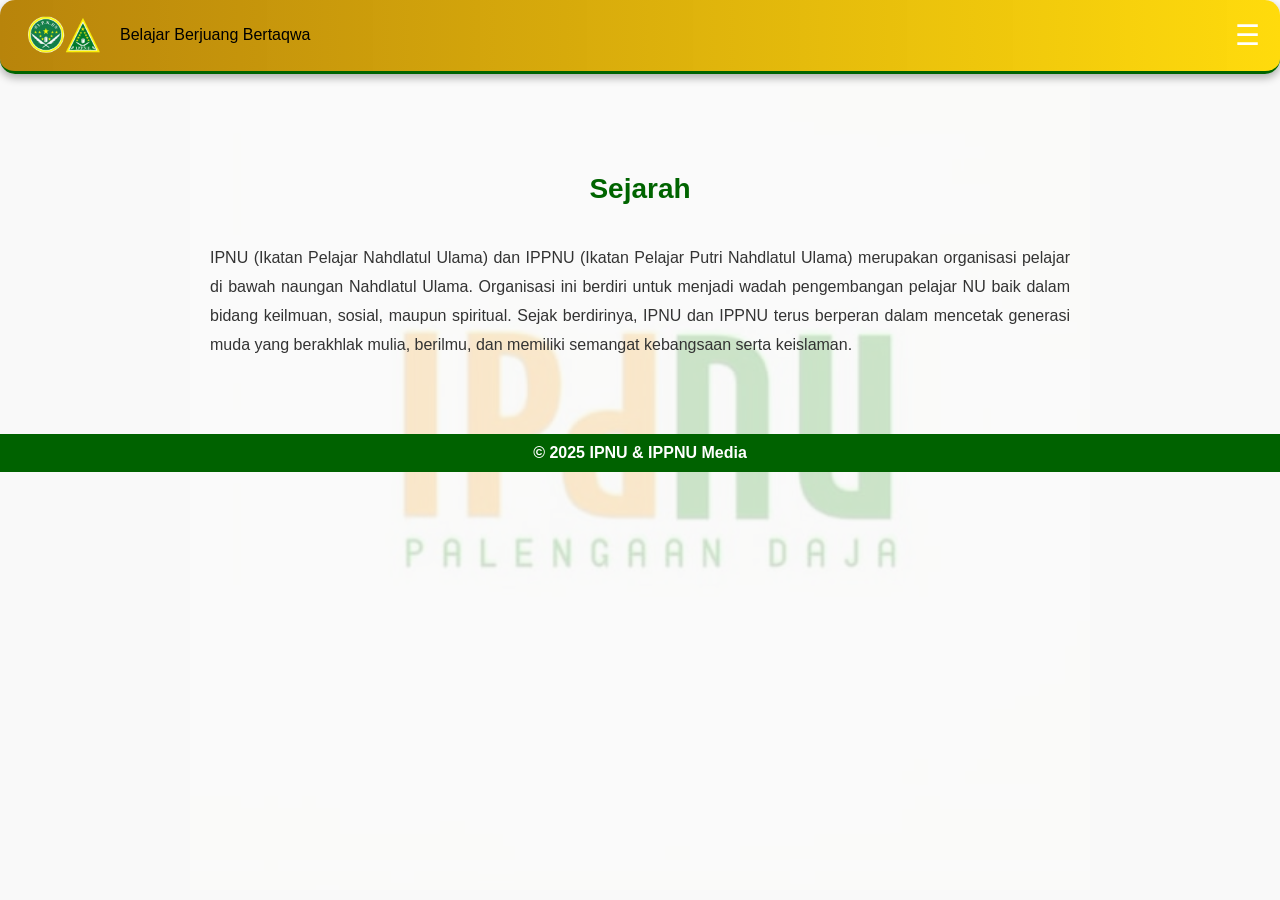
<file: sejarah.html>
<!DOCTYPE html>
<html lang="id">
  <head>
    <meta charset="UTF-8" />
    <meta name="viewport" content="width=device-width, initial-scale=1.0" />
    <title>Sejarah - IPNU IPPNU Media</title>
    <link rel="stylesheet" href="style.css" />
    <script defer src="script.js"></script>
  </head>
  <body>
    <!-- Navbar -->
    <header class="navbar">
      <div class="logo">
        <img src="assets/logo resmi.png.png" alt="Logo" />
        <span>Belajar Berjuang Bertaqwa</span>
      </div>

      <!-- Tombol menu -->
      <button class="menu-toggle" id="menu-toggle">&#9776;</button>

      <nav class="nav-links" id="nav-links">
        <ul>
          <li><a href="index.html">Beranda</a></li>
          <li class="dropdown">
            <a href="#" class="active">Tentang Kami</a>
            <ul class="dropdown-menu">
              <li><a href="sejarah.html" class="active">Sejarah</a></li>
              <li><a href="visi-misi.html">Visi & Misi</a></li>
            </ul>
          </li>

          <li class="dropdown">
            <a href="#">Karya Ilmiah</a>
            <ul class="dropdown-menu">
              <li><a href="artikel.html">Artikel</a></li>
              <li><a href="opini.html">Opini</a></li>
              <li><a href="esai.html">Esai</a></li>
            </ul>
          </li>
          <li><a href="sarandanmasukan.html">Saran & Masukan</a></li>
        </ul>
      </nav>
    </header>

    <!-- Konten Utama -->
    <main class="content">
      <section class="sejarah">
        <h2>Sejarah</h2>
        <p>
          IPNU (Ikatan Pelajar Nahdlatul Ulama) dan IPPNU (Ikatan Pelajar Putri
          Nahdlatul Ulama) merupakan organisasi pelajar di bawah naungan
          Nahdlatul Ulama. Organisasi ini berdiri untuk menjadi wadah
          pengembangan pelajar NU baik dalam bidang keilmuan, sosial, maupun
          spiritual. Sejak berdirinya, IPNU dan IPPNU terus berperan dalam
          mencetak generasi muda yang berakhlak mulia, berilmu, dan memiliki
          semangat kebangsaan serta keislaman.
        </p>
      </section>
    </main>

    <!-- Footer -->
    <footer>
      <p>&copy; 2025 IPNU & IPPNU Media</p>
    </footer>
  </body>
</html>
</file>
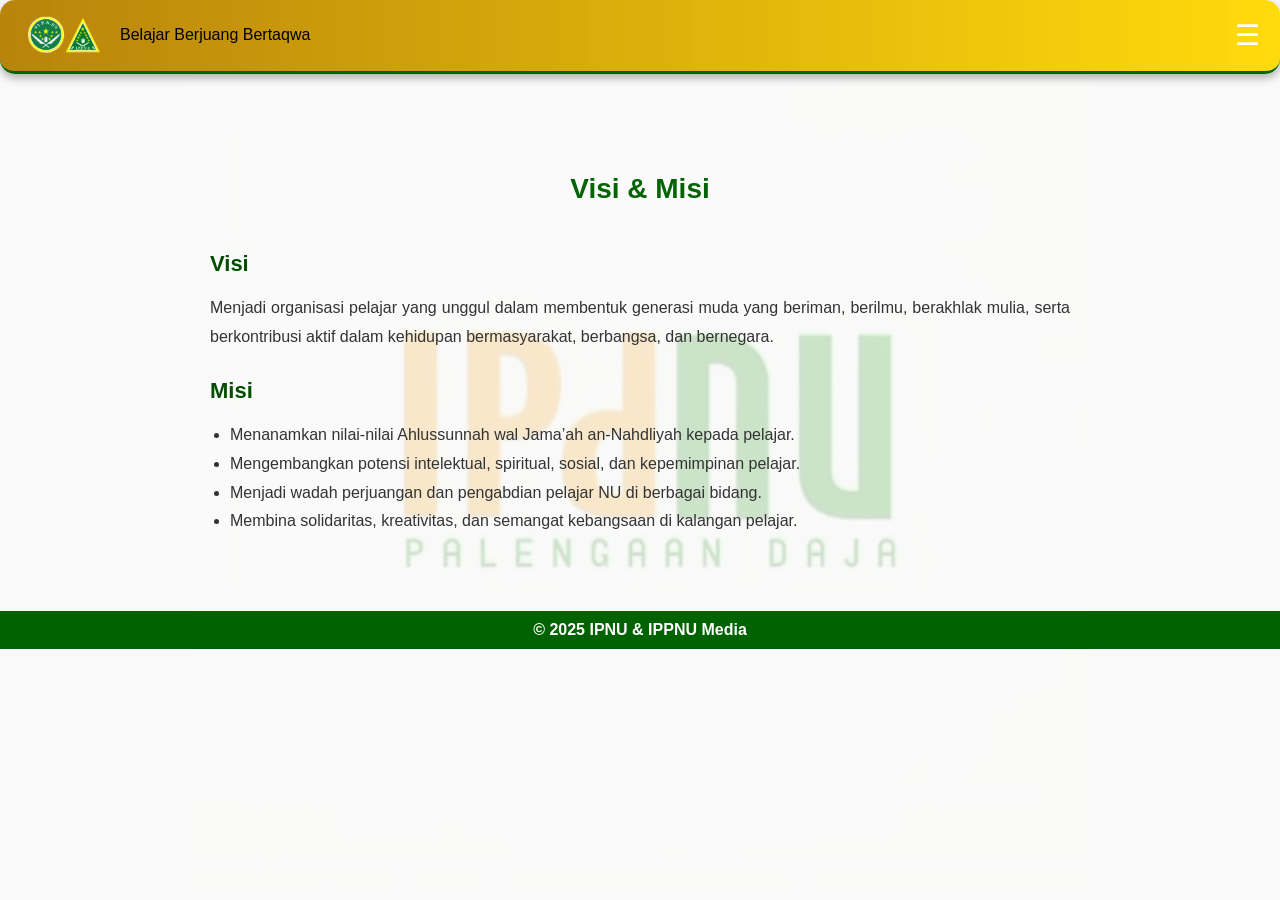
<file: visi-misi.html>
<!DOCTYPE html>
<html lang="id">
  <head>
    <meta charset="UTF-8" />
    <meta name="viewport" content="width=device-width, initial-scale=1.0" />
    <title>Visi & Misi - IPNU IPPNU Media</title>
    <link rel="stylesheet" href="style.css" />
  </head>
  <body>
    <!-- Navbar -->
    <header class="navbar">
      <div class="logo">
        <img src="assets/logo resmi.png.png" alt="Logo" />
        <span class="logo-text">Belajar Berjuang Bertaqwa</span>
      </div>

      <!-- Tombol burger -->
      <button class="menu-toggle" id="menu-toggle">&#9776;</button>

      <!-- Navigasi -->
      <nav class="nav-links" id="nav-links">
        <ul>
          <li><a href="index.html">Beranda</a></li>
          <li class="dropdown">
            <a href="#">Tentang Kami</a>
            <ul class="dropdown-menu">
              <li><a href="sejarah.html">Sejarah</a></li>
              <li><a href="visi-misi.html" class="active">Visi & Misi</a></li>
            </ul>
          </li>
          <li class="dropdown">
            <a href="#">Karya Ilmiah</a>
            <ul class="dropdown-menu">
              <li><a href="artikel.html">Artikel</a></li>
              <li><a href="opini.html">Opini</a></li>
              <li><a href="esai.html">Esai</a></li>
              <li><a href="puisi.html">Puisi</a></li>

            </ul>
          </li>
          <li><a href="sarandanmasukan.html">Saran & Masukan</a></li>
        </ul>
      </nav>
    </header>

    <!-- Konten Utama -->
    <main class="content">
      <section class="visi">
        <h2>Visi & Misi</h2>

        <h3>Visi</h3>
        <p>
          Menjadi organisasi pelajar yang unggul dalam membentuk generasi muda
          yang beriman, berilmu, berakhlak mulia, serta berkontribusi aktif
          dalam kehidupan bermasyarakat, berbangsa, dan bernegara.
        </p>
      </section>

      <section class="misi">
        <h3>Misi</h3>
        <ul>
          <li>
            Menanamkan nilai-nilai Ahlussunnah wal Jama’ah an-Nahdliyah kepada
            pelajar.
          </li>
          <li>
            Mengembangkan potensi intelektual, spiritual, sosial, dan
            kepemimpinan pelajar.
          </li>
          <li>
            Menjadi wadah perjuangan dan pengabdian pelajar NU di berbagai
            bidang.
          </li>
          <li>
            Membina solidaritas, kreativitas, dan semangat kebangsaan di
            kalangan pelajar.
          </li>
        </ul>
      </section>
    </main>

    <!-- Footer -->
    <footer>
      <p>&copy; 2025 IPNU & IPPNU Media</p>
    </footer>

    <!-- Script -->
    <script src="script.js"></script>
  </body>
</html>
</file>
<file: style.css>
/* Reset */
* {
  margin: 0;
  padding: 0;
  box-sizing: border-box;
}

body {
  font-family: Arial, sans-serif;
  background: #f9f9f9;
  color: #333;
}

.navbar {
  display: flex;
  justify-content: space-between;
  align-items: center;
  background: linear-gradient(to right, #b8840b, #ffd900f3);
  /* gold pekat ke gold terang */
  color: black;
  padding: 10px 20px;
  position: sticky;
  top: 0;
  z-index: 1000;
  box-shadow: 0 4px 8px rgba(0, 0, 0, 0.3);
  border-radius: 15px;
  border-bottom: 3px solid #006400;
  /* shadow bawah */
}

.logo {
  display: flex;
  align-items: center;
  gap: 10px;
}

.logo img {
  width: 90px;
  height: auto;
  object-fit: contain;
  background: transparent;
}

.menu-toggle {
  font-size: 28px;
  background: none;
  border: none;
  color: white;
  cursor: pointer;
}

/* Menu awalnya tersembunyi */
.nav-links {
  display: none;
  width: 100%;
}

.nav-links ul {
  list-style: none;
  flex-direction: column;
  background: #004d00;
  width: 100%;
  border-radius: 8px; /* bikin sudut tumpul */
  overflow: hidden; /* biar border radius rapi */
  box-shadow: 0 4px 10px rgba(0, 0, 0, 0.2); /* bayangan halus */
}

.nav-links ul li {
  border-bottom: 1px solid rgba(255, 255, 255, 0.2);
}

.nav-links ul li a {
  display: block;
  padding: 12px;
  color: white;
  text-decoration: none;
  font-weight: bold;
  transition: color 0.3s;
}

.nav-links ul li a:hover,
.nav-links ul li a.active {
  background: #ffcc00;
  color: #006400;
  border-radius: 5px;
}

/* Dropdown */
.dropdown-menu {
  display: none;
  flex-direction: column;
  background: #006400;
}

.dropdown:hover .dropdown-menu {
  display: block;
}

/* Aktifkan menu ketika toggle diklik */
.nav-links.active {
  display: flex;
}

/* Hero */
.hero {
  background: linear-gradient(to right, #00cc44, #008000);
  color: whitesmoke;
  padding: 80px 20px;
  text-align: center;
}
.hero p {
  color: black;
  margin-top: 10px; /* jarak atas paragraf */
  margin-bottom: 20px; /* jarak bawah paragraf */
}

.hero .btn {
  display: inline-block;
  margin-top: 15px;
  padding: 10px 20px;
  background: #ffcc00;
  color: #006400;

  font-weight: bold;
  text-decoration: none;
  border-radius: 5px;
}
/* Footer */
footer {
  background: #006200; /* hijau tua */
  color: white;
  text-align: center;
  padding: 10px 0;
  margin-top: 55px;
  font-weight: bold;
}
main h2 {
  margin-top: 30px;
  margin-bottom: 15px;
}
/* Halaman Sejarah & Visi Misi */
main {
  max-width: 900px;
  margin: 40px auto;
  padding: 20px;
  line-height: 1.8;
  color: #333;
}

main h2 {
  text-align: center;
  margin-bottom: 30px;
  font-size: 28px;
  color: #006400;
}

main h3 {
  margin-top: 20px;
  margin-bottom: 10px;
  color: #004d00;
  font-size: 22px;
}

main p,
main ul {
  font-size: 16px;
  text-align: justify;
}

main ul {
  margin-left: 20px;
  list-style: disc;
}

.karya-cards {
  display: flex;
  flex-wrap: wrap;
  gap: 20px;
  justify-content: center;
  margin-top: 20px;
}

.karya-cards .card {
  background: #ffffff;
  border-radius: 12px;
  padding: 20px;
  width: 280px;
  box-shadow: 0 4px 12px rgba(0, 0, 0, 0.1);
  transition: transform 0.3s, box-shadow 0.3s;
}

.karya-cards .card:hover {
  transform: translateY(-5px);
  box-shadow: 0 6px 18px rgba(0, 0, 0, 0.15);
}

.karya-cards .card h3 {
  color: #006400;
  margin-bottom: 10px;
  font-size: 20px;
}

.karya-cards .card p {
  font-size: 15px;
  line-height: 1.6;
  color: #333;
}

.karya-cards .card p a {
  color: #ffcc00;
  font-weight: bold;
  text-decoration: none;
  transition: color 0.3s;
}

.karya-cards .card p a:hover {
  color: #006400;
  text-decoration: underline;
}

/* Halaman Kontak */
.kontak-page {
  max-width: 900px;
  margin: 40px auto;
  padding: 20px;
  background: #fff;
  border-radius: 12px;
  box-shadow: 0 4px 8px rgba(0, 0, 0, 0.1);
}

.kontak-page h1 {
  text-align: center;
  font-size: 28px;
  color: #004d00;
  margin-bottom: 15px;
}

.kontak-page .intro {
  text-align: center;
  margin-bottom: 25px;
  font-size: 16px;
  color: #555;
}

.kontak-form {
  display: flex;
  flex-direction: column;
  gap: 15px;
}

.kontak-form label {
  font-weight: bold;
  color: #333;
}

.kontak-form input,
.kontak-form textarea {
  padding: 10px;
  border: 1px solid #ccc;
  border-radius: 8px;
  font-size: 16px;
  width: 100%;
}

.kontak-form input:focus,
.kontak-form textarea:focus {
  border-color: #008000;
  outline: none;
  box-shadow: 0 0 6px rgba(0, 128, 0, 0.3);
}

.kontak-form button {
  background: #008000;
  color: white;
  padding: 12px;
  border: none;
  border-radius: 8px;
  font-size: 16px;
  cursor: pointer;
  font-weight: bold;
  transition: background 0.3s;
}

.kontak-form button:hover {
  background: #006400;
}

.kontak-info {
  margin-top: 40px;
  text-align: center;
}

.kontak-info h2 {
  font-size: 20px;
  margin-bottom: 10px;
  color: #004d00;
}

.kontak-info p {
  margin: 5px 0;
  font-size: 15px;
}

.kontak-info a {
  color: #008000;
  text-decoration: none;
  font-weight: bold;
}

.kontak-info a:hover {
  text-decoration: underline;
}

/* Background dengan logo samar */
body {
  position: relative;
  font-family: Arial, sans-serif;
  background: #f9f9f9;
  color: #333;
  overflow-x: hidden;
}

body::before {
  content: "";
  position: fixed;
  top: 0;
  left: 0;
  width: 100%;
  height: 100%;
  background: url("assets/logo\ PR.jpeg") no-repeat center center;
  background-size: 900px; /* ubah sesuai kebutuhan (200px–500px) */
  opacity: 0.2; /* semakin kecil semakin samar */
  z-index: -1;
}

body.home {
  background-position: center 200px; /* geser ke bawah */
}

.artikel-page .meta {
  text-align: center;
}

/* ==== Perbaikan untuk Artikel Detail (artikel1.html) ==== */
.artikel-page {
  background: rgba(
    255,
    255,
    255,
    0.4
  ) !important; /* putih bening 60% transparan */
  box-shadow: none !important; /* hilangkan bayangan kotak */
  border: none !important;
}

.artikel-page article {
  background: none !important; /* pastikan tidak ada latar putih di dalamnya */
  box-shadow: none !important;
}

main {
  background: transparent !important; /* hilangkan latar putih global */
}

/* ===== Responsive background logo ===== */
@media (max-width: 768px) {
  body::before {
    background-size: 400px; /* tampilan HP sedang */
  }
}

@media (max-width: 480px) {
  body::before {
    background-size: 300px; /* tampilan HP kecil */
  }
}

/* ===== Halaman Opini (Tampilan Card) ===== */
.opini-page {
  max-width: 1000px;
  margin: 60px auto;
  padding: 20px;
  background: transparent; /* biar background logo tetap kelihatan */
}

.opini-container {
  display: flex;
  flex-wrap: wrap;
  gap: 20px;
  justify-content: center;
}

.opini-card {
  background: rgba(255, 255, 255, 0.85); /* agak bening biar elegan */
  border-radius: 15px;
  padding: 20px;
  width: 280px;
  box-shadow: 0 4px 10px rgba(0, 0, 0, 0.15);
  transition: transform 0.3s, box-shadow 0.3s;
}

.opini-card:hover {
  transform: translateY(-5px);
  box-shadow: 0 6px 15px rgba(0, 0, 0, 0.2);
}

.opini-card h3 {
  color: #006400;
  font-size: 20px;
  margin-bottom: 10px;
  text-align: center;
}

.opini-card p {
  font-size: 15px;
  color: #333;
  text-align: justify;
}

.opini-card a {
  display: inline-block;
  margin-top: 10px;
  color: #b8860b;
  font-weight: bold;
  text-decoration: none;
  transition: color 0.3s;
}

.opini-card a:hover {
  color: #006400;
  text-decoration: underline;
}

/* Responsif untuk HP */
@media (max-width: 600px) {
  .opini-card {
    width: 100%;
  }
}
</file>
